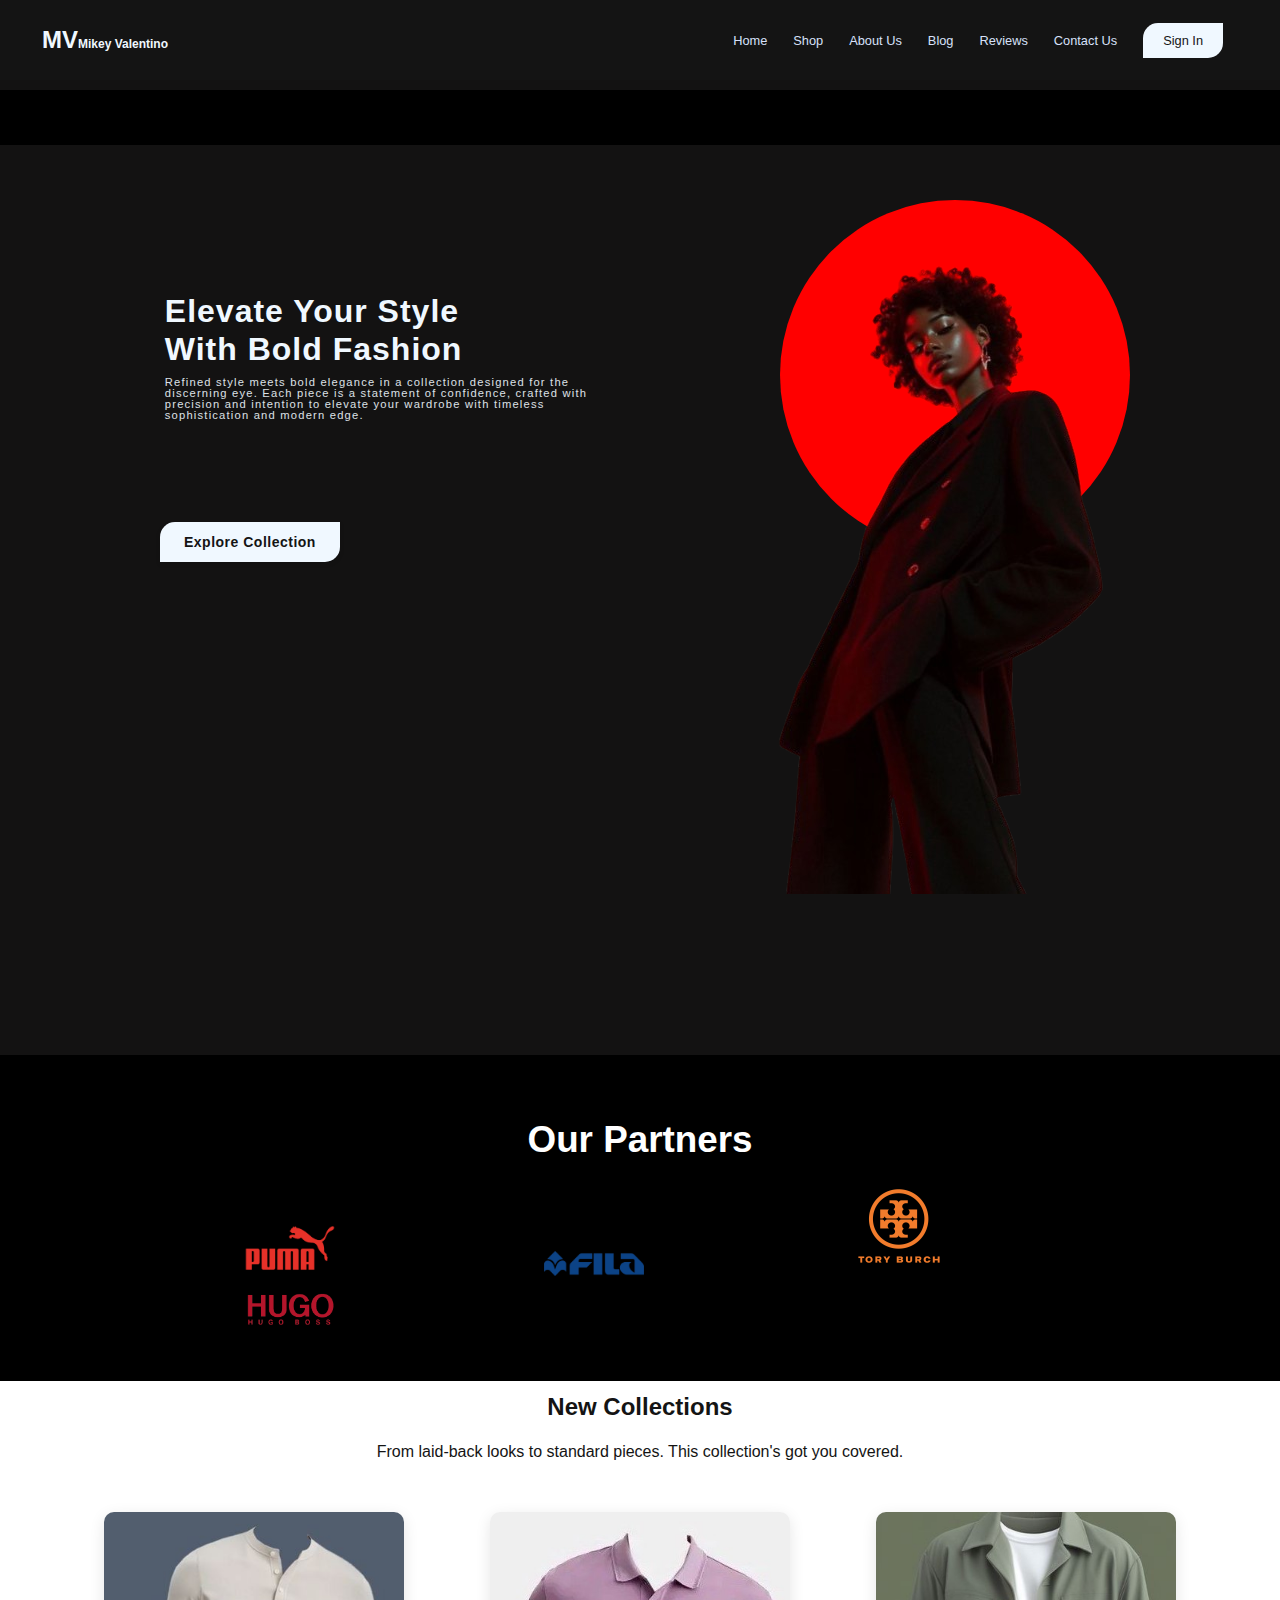
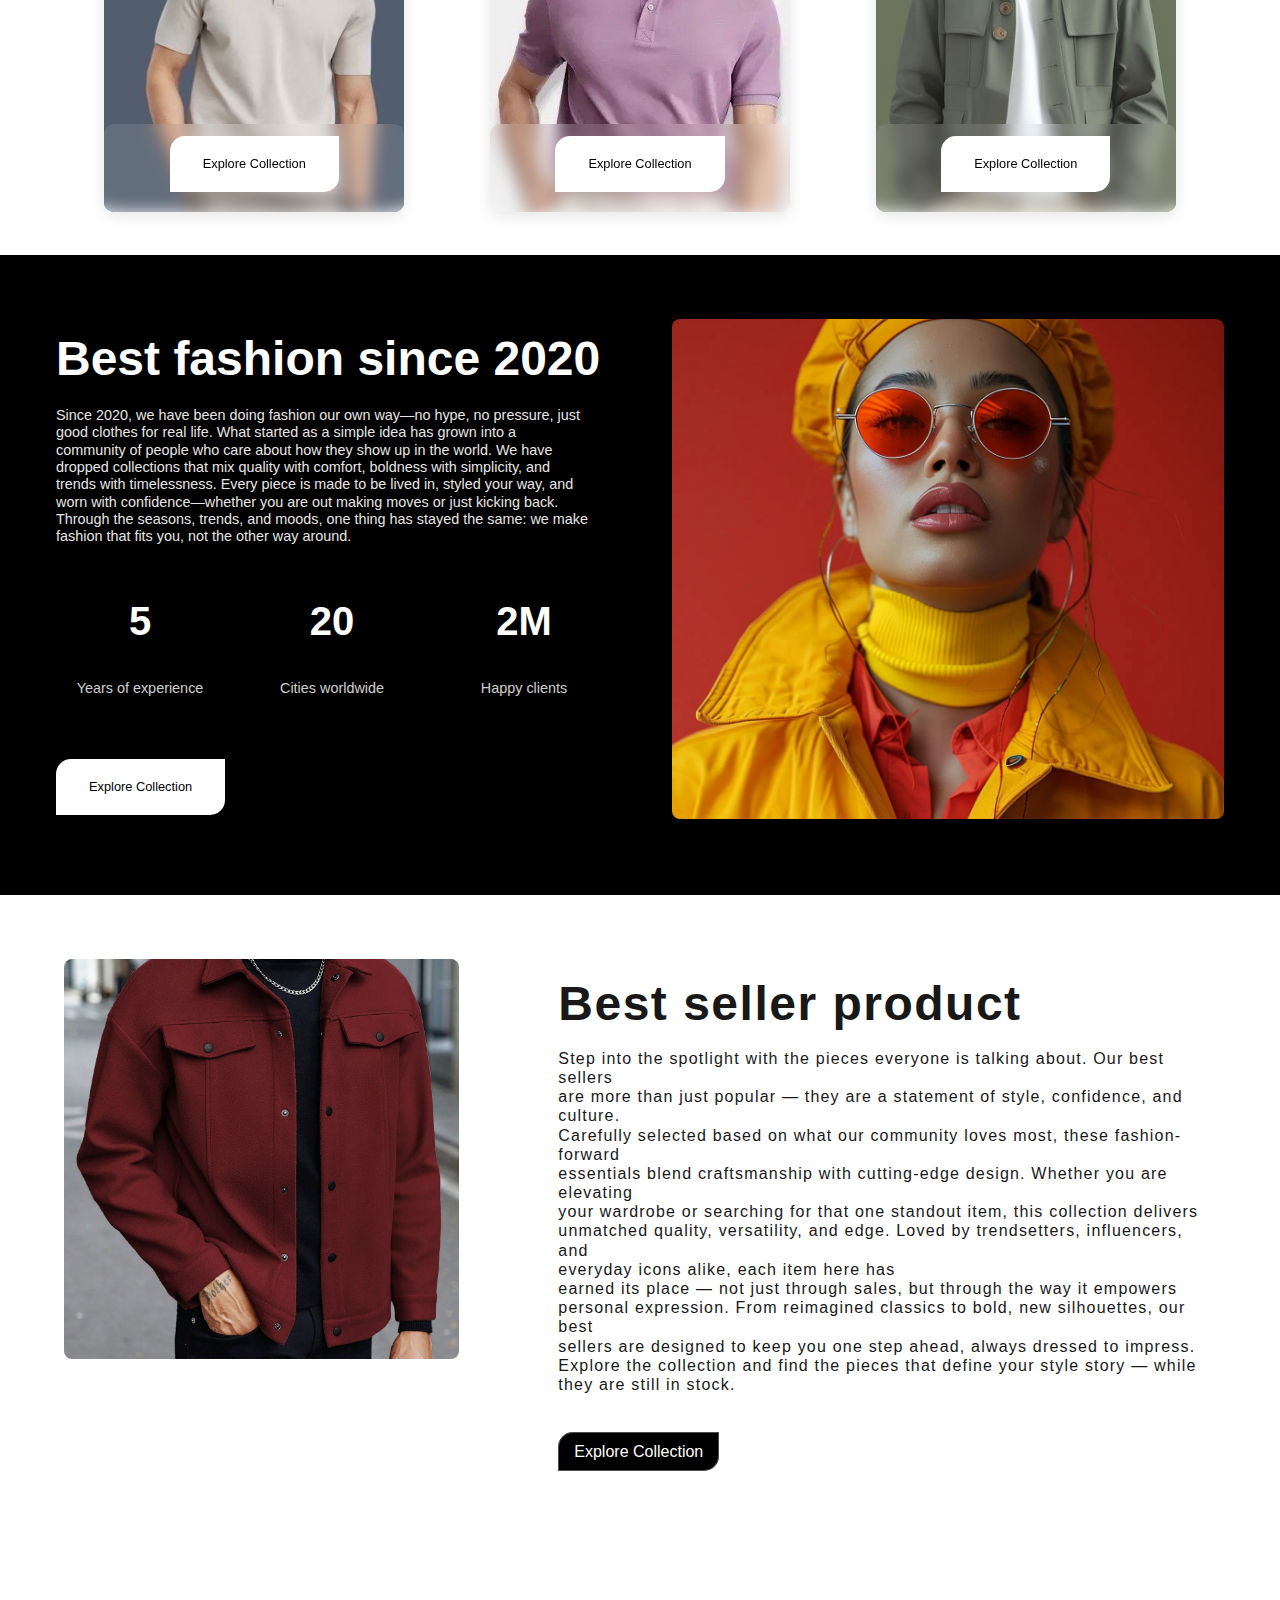
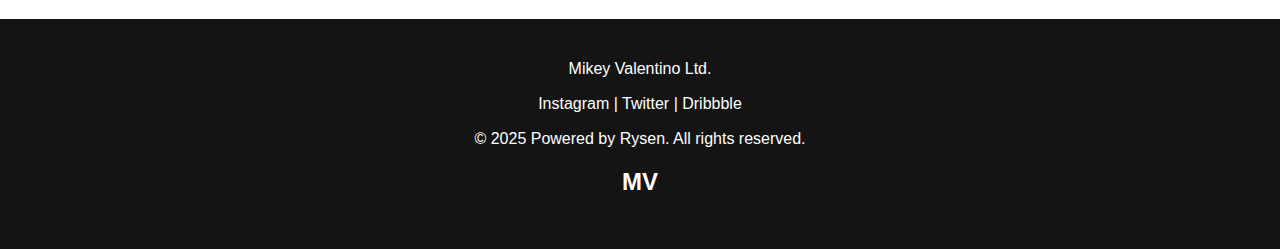
<file: HTML/index.html>
<!DOCTYPE html>
<html lang="en">
<head>
    <meta charset="UTF-8">
    <meta name="viewport" content="width=device-width, initial-scale=1.0">
    <title>Document</title>
    <link rel="stylesheet" href="style.css">
</head>
<body>
    <header>
        <!--The Header/Nav Of The Website-->
       <section id="header">
         <div>
                <h1>MV<span>Mikey Valentino</span></h1>
            </div>
        </section>
            <nav>
                <ul class="nav-links">
                    <li><a href="#homepage">Home</a></li>
                    <li><a href="shop index1.html">Shop</a></li>
                    <li><a href="about.html">About Us</a></li>
                    <li><a href="fashion blog.html">Blog</a></li>
                    <li><a href="testimonials.html">Reviews</a></li>
                    <li><a href="#" onclick="alert('Open, Pick an app?'); return false;">Contact Us</a></li>
                     <li><a href="sign-In.html" class="signin-button">Sign In</a></li>
                </ul>
            </nav>
    </header>

     <!--The Marquee Section-->
        <section>
            <a href="shop index1.html" class="marquee-container">
                <div class="marquee">
                    <div class="marquee-content">
                        📢 FLASH SALE! 70% OFF EVERYTHING – TODAY ONLY! 📢
                        📢 FLASH SALE! 70% OFF EVERYTHING – TODAY ONLY! 📢
                    </div>
                </div>
            </a>
    </section>
    <main>

        <!--The main content of the website begins here-->
         <section id="homepage" class="homepage">
            <div class="bannertext">
               <h1 class="bannertext-title">Elevate Your Style <br> With Bold Fashion</h1>
                <p class="bannertext-title-disc">Refined style meets bold elegance in a collection designed for the <br>
                discerning eye. Each piece is a statement of confidence, crafted with <br>
                precision and intention to elevate your wardrobe with timeless <br>
                sophistication and modern edge.
                </p>
                    <div class="bannerimage">
                         <div class="shape"></div>
                         <img src="images/Home.png" alt="home1">
                    </div>
            </div>
                <a href="sign-In.html" class="explore-button">Explore Collection</a>
         </section>
         <section id="our-partners">
            <div>
               <h2>Our Partners</h2>
            </div>
            <div class="Logo-container">
                <img src="images/Logo 1.png" alt="Logo1">
                <img src="images/Logo 2.png" alt="Logo2">
                <img src="images/Logo 3.png" alt="Logo3">
                <img src="images/Logo 4.png" alt="Logo4">
            </div>
         </section>

         <!--New Collection Section-->
                 <section class="new-collections">
                    <div class="section-header">
                        <h2>New Collections</h2>
                        <p>From laid-back looks to standard pieces. This collection's got you covered.</p>
                    </div>

                    <div class="collection-flex">
                        <!-- Item 1 -->
                        <div class="collection-card">
                        <img src="images/collection 1.jpg" alt="Fashion Item 1">
                        <div class="button-wrapper">
                            <div class="blur-background"></div>
                            <a href="#" class="explore-btn">Explore Collection</a>
                        </div>
                        </div>

                        <!-- Item 2 -->
                        <div class="collection-card">
                        <img src="images/collection 2.jpg" alt="Fashion Item 2">
                        <div class="button-wrapper">
                            <div class="blur-background"></div>
                            <a href="#" class="explore-btn">Explore Collection</a>
                        </div>
                        </div>

                        <!-- Item 3 -->
                        <div class="collection-card">
                        <img src="images/collection 3.jpg" alt="Fashion Item 3">
                        <div class="button-wrapper">
                            <div class="blur-background"></div>
                            <a href="#" class="explore-btn">Explore Collection</a>
                        </div>
                        </div>
                    </div>
                    </section>

                     <!--Best Fashion Section-->
                    <section class="best-fashion">
                        <div class="container">
                            <div class="content-wrapper">
                            <div class="text-content">
                                  <h2>Best fashion since 2020</h2>
                                    <p>Since 2020, we have been doing fashion our own way—no hype, no pressure, just <br>
                                        good clothes for real life. What started as a simple idea has grown into a <br>
                                        community of people who care about how they show up in the world. We have <br>
                                        dropped collections that mix quality with comfort, boldness with simplicity, and <br>
                                        trends with timelessness. Every piece is made to be lived in, styled your way, and <br>
                                        worn with confidence—whether you are out making moves or just kicking back. <br>
                                        Through the seasons, trends, and moods, one thing has stayed the same: we make <br>
                                        fashion that fits you, not the other way around.</p>
                                
                                <div class="stats-grid">
                                <div class="stat-item">
                                    <div class="stat-number">5</div>
                                    <div class="stat-label">Years of experience</div>
                                </div>
                                <div class="stat-item">
                                    <div class="stat-number">20</div>
                                    <div class="stat-label">Cities worldwide</div>
                                </div>
                                <div class="stat-item">
                                    <div class="stat-number">2M</div>
                                    <div class="stat-label">Happy clients</div>
                                </div>
                                </div>
                                
                                <a href="#" class="explore-btn">Explore Collection</a>
                            </div>
                            
                            <div class="image-content">
                                <img src="images/bestfashionimg.jpg" alt="Our fashion since 2020">
                            </div>
                            </div>
                        </div>
                    </section>
                     <!--Best Seller Section-->
                    <section class="best-seller">
                            <div class="best-seller-container"></div>
                            <div class="best-seller-image">
                                <img src="images/Bestseller.jpg" alt="Best Seller">
                            <div class="product-details">
                                <p>Wool-Blend Overshirt</p>
                                <p>$1260</p>
                                <div class="rating">★★★★☆</div>
                                <div class="blur-effect4"></div>
                             </div>
                             </div>
                             <div class="best-seller-content">
                                <h2>Best seller product</h2>
                                    <p>Step into the spotlight with the pieces everyone is talking about. Our best sellers <br>
                                    are more than just popular — they are a statement of style, confidence, and culture. <br>
                                    Carefully selected based on what our community loves most, these fashion-forward<br>
                                    essentials blend craftsmanship with cutting-edge design. Whether you are elevating <br>
                                    your wardrobe or searching for that one standout item, this collection delivers <br>
                                    unmatched quality, versatility, and edge.
                                    Loved by trendsetters, influencers, and <br> everyday icons alike, each item here has <br>
                                    earned its place — not just through sales, but through the way it empowers <br>
                                    personal expression. From reimagined classics to bold, new silhouettes, our best <br>
                                    sellers are designed to keep you one step ahead, always dressed to impress.
                                    <br>Explore the collection and find the pieces that define your style story — while <br>
                                    they are still in stock.</p>
                                    <a href="sign-In.html" class="explore-btn6">Explore Collection</a>
                                </div>
        
                         </section>
        </main>
                         <!--Footer Section-->
                        <footer>
                                <div class="footer-content">
                                    <p>Mikey Valentino Ltd.</p>
                                    <p>Instagram | Twitter | Dribbble</p>
                                    <p>© 2025 Powered by Rysen. All rights reserved.</p>
                                </div>
                                <div class="footer-logo">MV</div>
                            </footer>
                            <script src="script.js"></script>
</body>
</html>
</file>
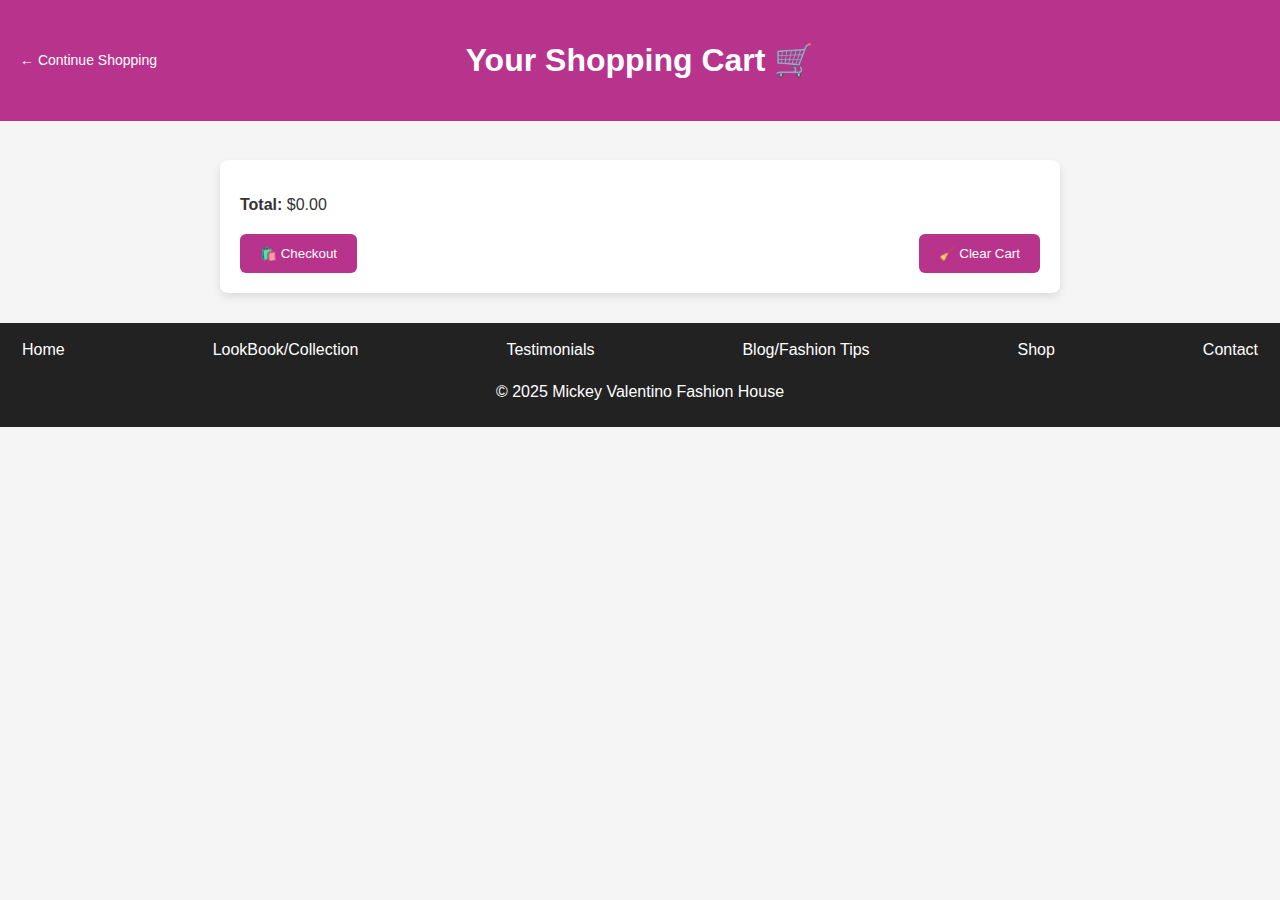
<file: HTML/cart-index.html>
<!DOCTYPE html>
<html lang="en">
<head>
  <meta charset="UTF-8" />
  <meta name="viewport" content="width=device-width, initial-scale=1.0"/>
  <title>Your Cart | Mickey Valentino</title>
  <link rel="stylesheet" href="cart-style.css" />
</head>
<body>

  <header>
    <h1>Your Shopping Cart 🛒</h1>
    <h2>                                 </h2>
    <a href="shop index1.html" class="back-link">← Continue Shopping</a>
  </header>
    <section>
            <a href="shop index1.html" class="marquee-container">
                <div class="marquee">
                    <div class="marquee-content">
                        📢 FLASH SALE! 70% OFF EVERYTHING – TODAY ONLY! 📢
                        📢 FLASH SALE! 70% OFF EVERYTHING – TODAY ONLY! 📢
                    </div>
                </div>
            </a>
    </section>
  <main class="cart-container">
    <ul id="cart-items"></ul>
    <p><strong>Total:</strong> $<span id="total">0</span></p>
    <div class="buttons">
      <button id="checkout-btn">🛍️ Checkout</button>
      <button id="reset-btn">🧹 Clear Cart</button>
    </div>
  </main>

  <footer>
     <button class="hamburger" onclick="toggleMenu()">☰</button>
    <nav class="nav-links" id="navLinks">
      <a href="index.html">Home</a>
      <a href="collection.html">LookBook/Collection</a>
      <a href="testimonials.html">Testimonials</a>
      <a href="fashion blog.html">Blog/Fashion Tips</a>
      <a href="shop index1.html">Shop</a>
      <a href="mailto:yourfashionhouse@gmail.com">Contact</a>
    </nav>
    <p>© 2025 Mickey Valentino Fashion House</p>
  </footer>

  <script src="cart-script.js"></script>
</body>
</html>
</file>
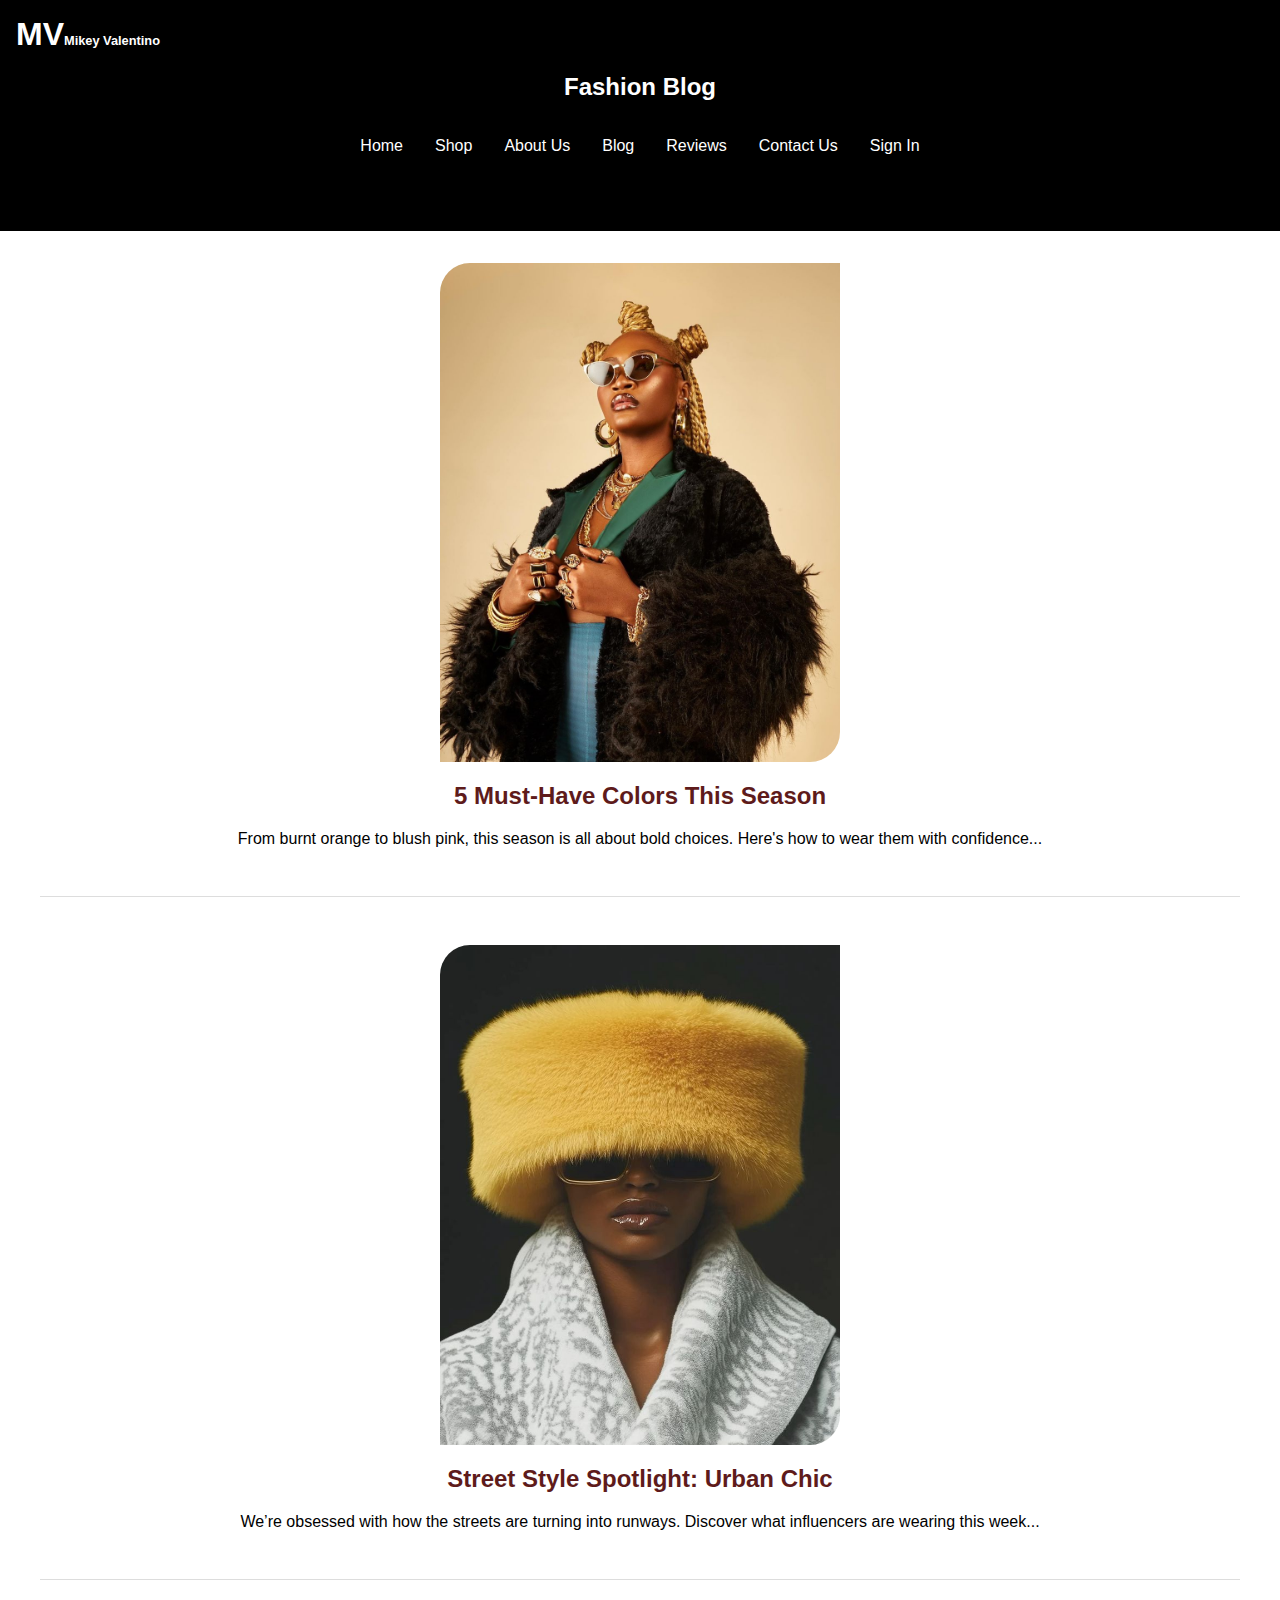
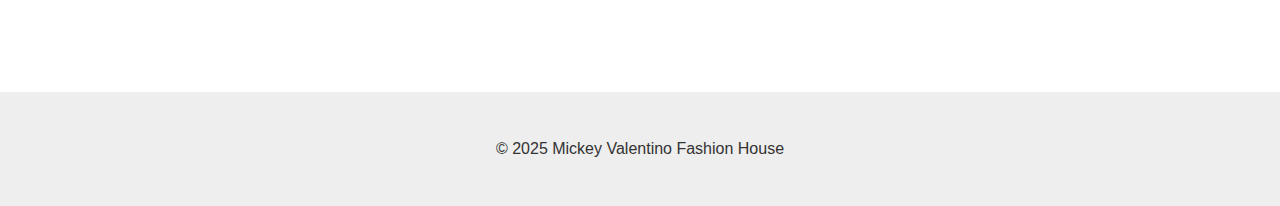
<file: HTML/fashion blog.html>
<!DOCTYPE html>

<html lang="en">
<head>
  <meta charset="UTF-8" />
  <meta name="viewport" content="width=device-width, initial-scale=1.0"/>
  <link rel="stylesheet" href="fashionblog.css">
  <title>Fashion Blog</title>
</head>

<body>
  <header>
    <!--The Header/Nav Of The Website-->
    <h1>MV<span>Mikey Valentino</span></h1>
       <section id="header">
         <div>
                <h2>Fashion Blog</h1>
            </div>
        </section>
            <nav>
                <ul class="nav-links">
                    <li><a href="index.html">Home</a></li>
                    <li><a href="shop index1.html">Shop</a></li>
                    <li><a href="about.html">About Us</a></li>
                    <li><a href="fashion blog.html">Blog</a></li>
                    <li><a href="testimonials.html">Reviews</a></li>
                    <li><a href="#contactus">Contact Us</a></li>
                     <li><a href="sign-In.html" class="signin-button">Sign In</a></li>
                </ul>
            </nav>
    </header>

     <!--The Marquee Section-->
        <section>
            <a href="shop index1.html" class="marquee-container">
                <div class="marquee">
                    <div class="marquee-content">
                        📢 FLASH SALE! 70% OFF EVERYTHING – TODAY ONLY! 📢
                        📢 FLASH SALE! 70% OFF EVERYTHING – TODAY ONLY! 📢
                    </div>
                </div>
            </a>
    </section>
  </header>

  <div class="blog-container">
    <div class="blog-post">
      <img src="images/Blog.jpg" alt="Trendy outfit">
      <h2>5 Must-Have Colors This Season</h2>
      <p>From burnt orange to blush pink, this season is all about bold choices. Here's how to wear them with confidence...</p>
    </div>

    <div class="blog-post">
      <img src="images/Blog2.jpg" alt="Street style fashion">
      <h2>Street Style Spotlight: Urban Chic</h2>
      <p>We’re obsessed with how the streets are turning into runways. Discover what influencers are wearing this week...</p>
    </div>

    <!-- Add more blog posts here -->
  </div>

  <footer>
  <p>© 2025 Mickey Valentino Fashion House</p>
  </footer>
</body>
</html>
</file>
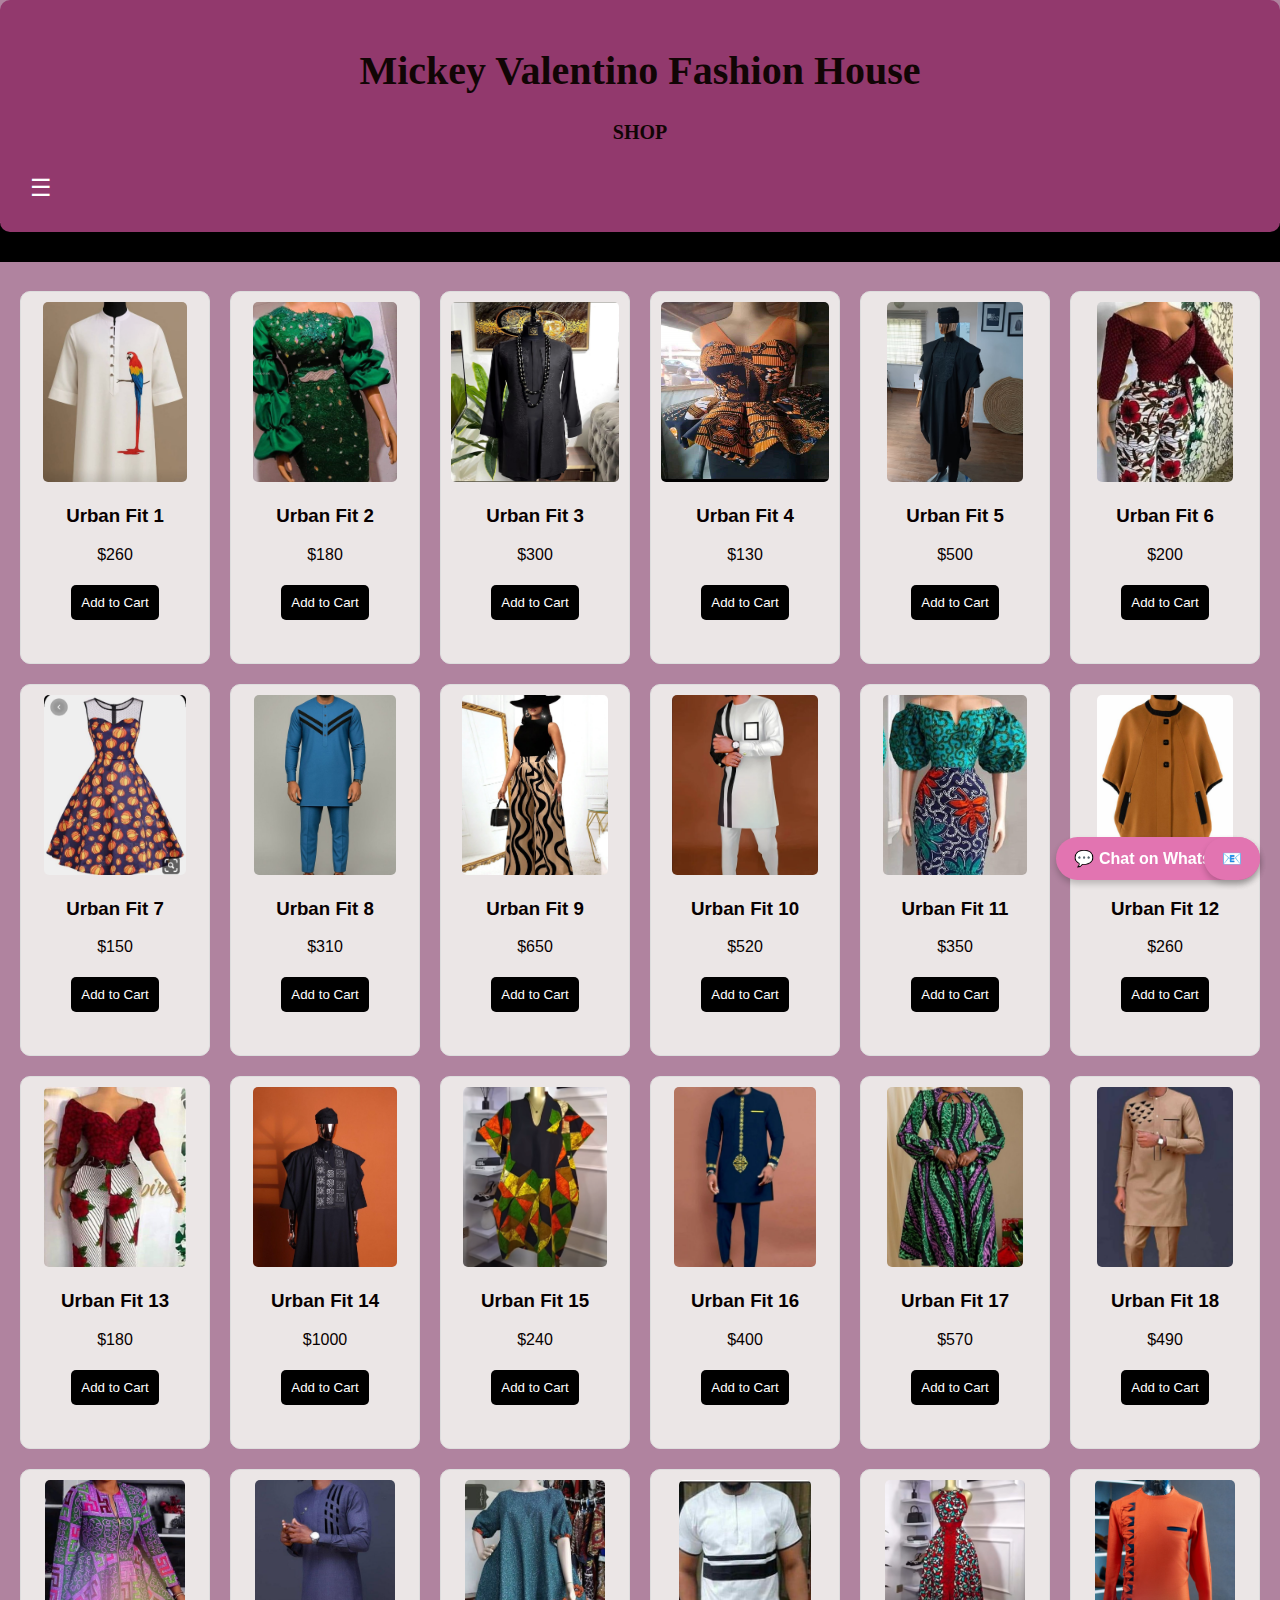
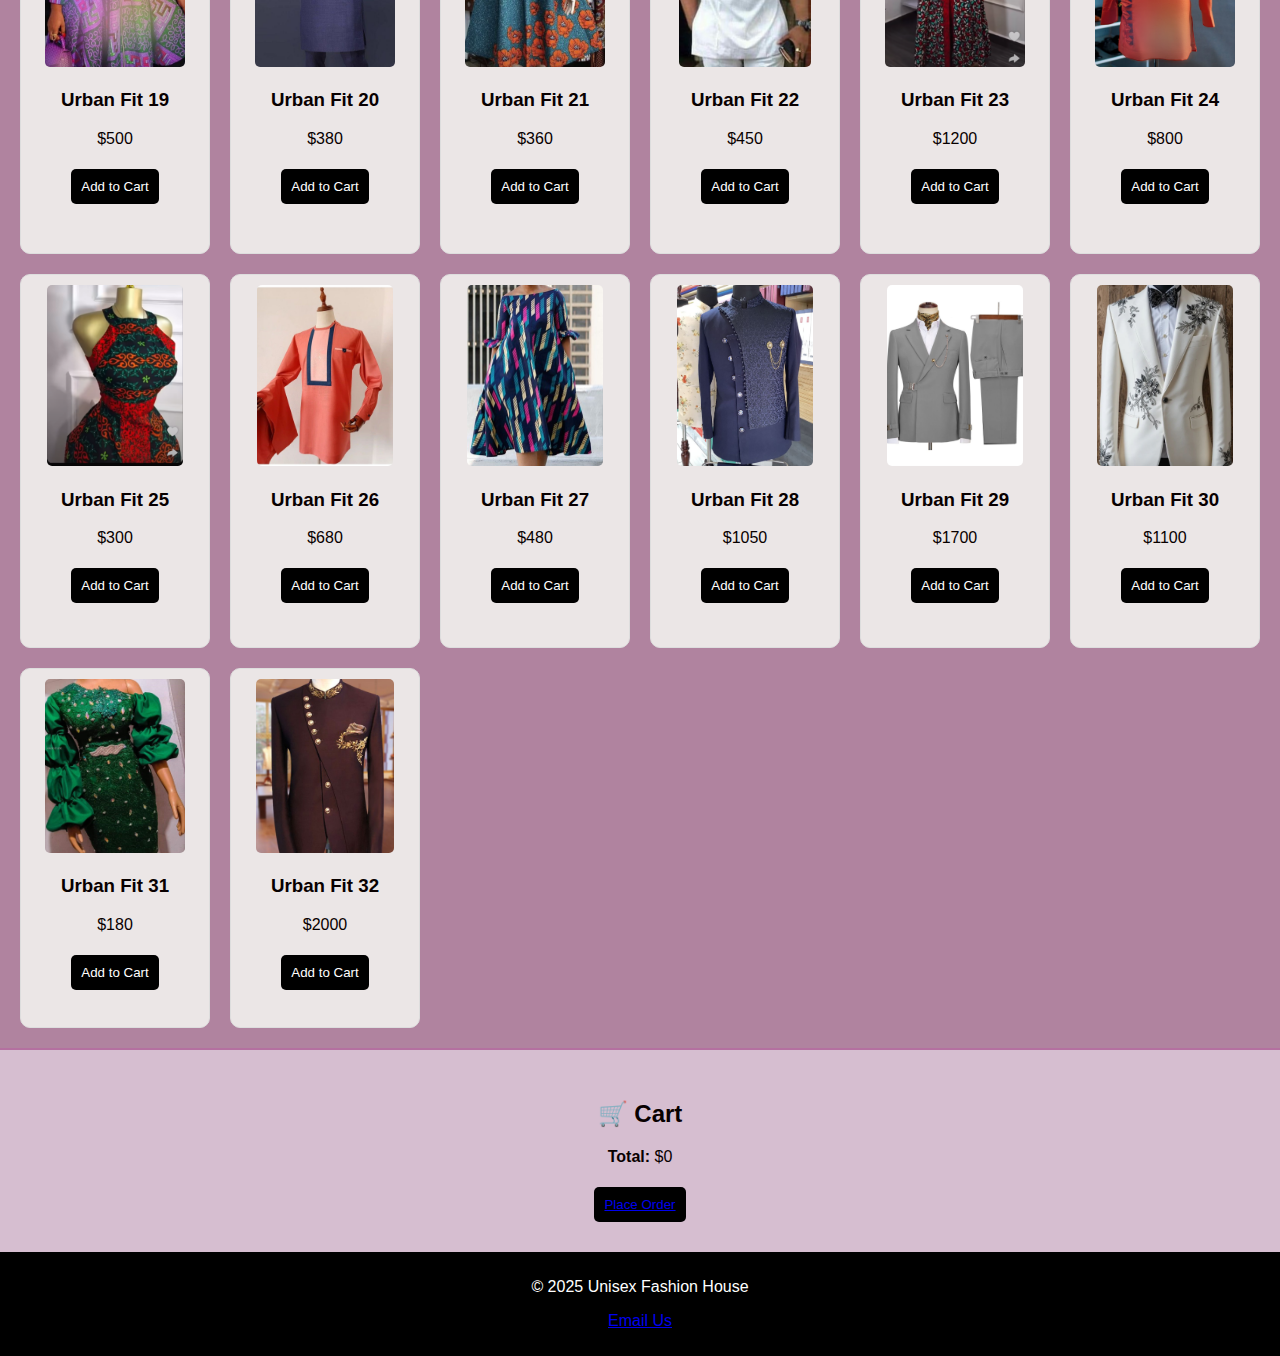
<file: HTML/shop index1.html>
<!DOCTYPE html>
<html lang="en">
<head>
  <meta charset="UTF-8">
  <meta name="viewport" content="width=device-width, initial-scale=1">
  <title>Mickey Valentino Shop </title>
  <link rel="stylesheet" href="Shop style3.css">
</head>
<body>
  <header>
    <h1>Mickey Valentino Fashion House</h1>
    <p><strong>SHOP</strong></p>
     <button class="hamburger" onclick="toggleMenu()">☰</button>
    <nav class="nav-links" id="navLinks">
      <a href="index.html">Home</a>
      <a href="testimonials.html">Testimonials</a>
      <a href="cart-index.html">Cart</a>
      <a href="collection.html">LookBook/Collection</a>
      <a href="mailto:yourfashionhouse@gmail.com">Contact</a>
    </nav>
  </header>
  <!--The Marquee Section-->
       <section>
            <a href="shop index1.html" class="marquee-container">
                <div class="marquee">
                    <div class="marquee-content">
                        📢 FLASH SALE! 70% OFF EVERYTHING – TODAY ONLY! 📢
                        📢 FLASH SALE! 70% OFF EVERYTHING – TODAY ONLY! 📢
                    </div>
                </div>
            </a>
    </section>
  <main>
    <section class="gallery">
      <!-- Repeat this block for each product -->
      <!-- Sample for 20 images -->
      <div class="item" data-name="Urban Fit 1" data-price="260">
        <img src="pictures/men 001.png" alt="Look 1">
        <h3>Urban Fit 1</h3>
        <p>$260</p>
        <button class="add-to-cart">Add to Cart</button>
      </div>
      <div class="item" data-name="Urban Fit 2" data-price="180">
        <img src="pictures/FB_IMG_1588874556642.jpg" alt="Look 1">
        <h3>Urban Fit 2</h3>
        <p>$180</p>
        <button class="add-to-cart">Add to Cart</button>
      </div>
      <div class="item" data-name="Urban Fit 3" data-price="300">
        <img src="pictures/men 002 500x300.png" width="400" height="300"  alt="Look 1">
        <h3>Urban Fit 3</h3>
        <p>$300</p>
        <button class="add-to-cart">Add to Cart</button>
      </div>
      <div class="item" data-name="Urban Fit 4" data-price="130">
        <img src="pictures/female 003.jpg"  width="200" height="50" alt="Look 1">
        <h3>Urban Fit 4</h3>
        <p>$130</p>
        <button class="add-to-cart">Add to Cart</button>
      </div>
      <div class="item" data-name="Urban Fit 5" data-price="500">
        <img src="pictures/men 004.png" alt="Look 1">
        <h3>Urban Fit 5</h3>
        <p>$500</p>
        <button class="add-to-cart">Add to Cart</button>
      </div>
      <div class="item" data-name="Urban Fit 6" data-price="200">
        <img src="pictures/female 007.jpg" alt="Look 1">
        <h3>Urban Fit 6</h3>
        <p>$200</p>
        <button class="add-to-cart">Add to Cart</button>
      </div>
      <div class="item" data-name="Urban Fit 7" data-price="150">
        <img src="pictures/FB_IMG_1593039073067.jpg" alt="Look 1">
        <h3>Urban Fit 7</h3>
        <p>$150</p>
        <button class="add-to-cart">Add to Cart</button>
      </div>
      <div class="item" data-name="Urban Fit 8" data-price="310">
        <img src="pictures/men 006.png" alt="Look 1">
        <h3>Urban Fit 8</h3>
        <p>$310</p>
        <button class="add-to-cart">Add to Cart</button>
      </div>
      <div class="item" data-name="Urban Fit 9" data-price="650">
        <img src="pictures/femal 002.png" alt="Look 1">
        <h3>Urban Fit 9</h3>
        <p>$650</p>
        <button class="add-to-cart">Add to Cart</button>
      </div>
      <div class="item" data-name="Urban Fit 10" data-price="520">
        <img src="pictures/men 200.png" alt="Look 1">
        <h3>Urban Fit 10</h3>
        <p>$520</p>
        <button class="add-to-cart">Add to Cart</button>
      </div>
      <div class="item" data-name="Urban Fit 11" data-price="350">
        <img src="pictures/female 1200.jpg" alt="Look 1">
        <h3>Urban Fit 11</h3>
        <p>$350</p>
        <button class="add-to-cart">Add to Cart</button>
      </div>
      <div class="item" data-name="Urban Fit 12" data-price="260">
        <img src="pictures/men 005.png" alt="Look 1">
        <h3>Urban Fit 12</h3>
        <p>$260</p>
        <button class="add-to-cart">Add to Cart</button>
      </div>
      <div class="item" data-name="Urban Fit 13" data-price="180">
        <img src="pictures/female 035.jpg" alt="Look 1">
        <h3>Urban Fit 13</h3>
        <p>$180</p>
        <button class="add-to-cart">Add to Cart</button>
      </div>
      <div class="item" data-name="Urban Fit 14" data-price="1000">
        <img src="pictures/men 003.png" alt="Look 1">
        <h3>Urban Fit 14</h3>
        <p>$1000</p>
        <button class="add-to-cart">Add to Cart</button>
      </div>
    
      <div class="item" data-name="Urban Fit 15" data-price="240">
        <img src="pictures/female 170.png" alt="Look 1">
        <h3>Urban Fit 15</h3>
        <p>$240</p>
        <button class="add-to-cart">Add to Cart</button>
      </div>
      </div>
      <div class="item" data-name="Urban Fit 16" data-price="400">
        <img src="pictures/male 222.png" alt="Look 1">
        <h3>Urban Fit 16</h3>
        <p>$400</p>
        <button class="add-to-cart">Add to Cart</button>
      </div>
     
      <div class="item" data-name="Urban Fit 17" data-price="570">
        <img src="pictures/female 456.png" alt="Look 1">
        <h3>Urban Fit 17</h3>
        <p>$570</p>
        <button class="add-to-cart">Add to Cart</button>
      </div>
      
      <div class="item" data-name="Urban Fit 18" data-price="490">
        <img src="pictures/male 463.png" alt="Look 1">
        <h3>Urban Fit 18</h3>
        <p>$490</p>
        <button class="add-to-cart">Add to Cart</button>
      </div>
      </div>
      <div class="item" data-name="Urban Fit 19" data-price="500">
        <img src="pictures/female 332.png" alt="Look 1">
        <h3>Urban Fit 19</h3>
        <p>$500</p>
        <button class="add-to-cart">Add to Cart</button>
      </div>
     
      <div class="item" data-name="Urban Fit 20" data-price="380">
        <img src="pictures/male 657.png" alt="Look 1">
        <h3>Urban Fit 20</h3>
        <p>$380</p>
        <button class="add-to-cart">Add to Cart</button>
      </div>
      
      <div class="item" data-name="Urban Fit 21" data-price="360">
        <img src="pictures/female 484.png" alt="Look 1">
        <h3>Urban Fit 21</h3>
        <p>$360</p>
        <button class="add-to-cart">Add to Cart</button>
      </div>
      
      <div class="item" data-name="Urban Fit 22" data-price="450">
        <img src="pictures/men 007.jpg" alt="Look 1">
        <h3>Urban Fit 22</h3>
        <p>$450</p>
        <button class="add-to-cart">Add to Cart</button>
      </div>
      
      <div class="item" data-name="Urban Fit 23" data-price="1200">
        <img src="pictures/female 030.png" alt="Look 1">
        <h3>Urban Fit 23</h3>
        <p>$1200</p>
        <button class="add-to-cart">Add to Cart</button>
      </div>
     
      <div class="item" data-name="Urban Fit 24" data-price="800">
        <img src="pictures/male 2020.png" alt="Look 1">
        <h3>Urban Fit 24</h3>
        <p>$800</p>
        <button class="add-to-cart">Add to Cart</button>
      </div>
      
      <div class="item" data-name="Urban Fit 25" data-price="300">
        <img src="pictures/female 410.png" alt="Look 1">
        <h3>Urban Fit 25</h3>
        <p>$300</p>
        <button class="add-to-cart">Add to Cart</button>
      </div>
      <div class="item" data-name="Urban Fit 26" data-price="680">
        <img src="pictures/male 2021.png" alt="Look 1">
        <h3>Urban Fit 26</h3>
        <p>$680</p>
        <button class="add-to-cart">Add to Cart</button>
      </div>
      <div class="item" data-name="Urban Fit 27" data-price="480">
        <img src="pictures/female 419.png" alt="Look 1">
        <h3>Urban Fit 27</h3>
        <p>$480</p>
        <button class="add-to-cart">Add to Cart</button>
      </div>
      <div class="item" data-name="Urban Fit 28" data-price="1050">
        <img src="pictures/suit 006.png" alt="Look 1">
        <h3>Urban Fit 28</h3>
        <p>$1050</p>
        <button class="add-to-cart">Add to Cart</button>
      </div>
      <div class="item" data-name="Urban Fit 29" data-price="1700">
        <img src="pictures/suit 009.png" alt="Look 1">
        <h3>Urban Fit 29</h3>
        <p>$1700</p>
        <button class="add-to-cart">Add to Cart</button>
      </div>
      <div class="item" data-name="Urban Fit 30" data-price="1100">
        <img src="pictures/suit 003.png" alt="Look 1">
        <h3>Urban Fit 30</h3>
        <p>$1100</p>
        <button class="add-to-cart">Add to Cart</button>
      </div>
      <div class="item" data-name="Urban Fit 31" data-price="180">
        <img src="pictures/female 300.jpg" alt="Look 1">
        <h3>Urban Fit 31</h3>
        <p>$180</p>
        <button class="add-to-cart">Add to Cart</button>
      </div>
      <div class="item" data-name="Urban Fit 32" data-price="2000">
        <img src="pictures/suit 007.png" alt="Look 1">
        <h3>Urban Fit 32</h3>
        <p>$2000</p>
        <button class="add-to-cart">Add to Cart</button>
      </div>
     
    </section>

    <section class="cart-section">
      <h2>🛒 Cart</h2>
      <ul id="cart-items"></ul>
      <p><strong>Total:</strong> $<span id="total">0</span></p>
     <button><a href="cart-index.html" id="order-btn">Place Order</a></button>

    </section>
  </main>

  <footer>
    <p>© 2025 Unisex Fashion House</p>
    <a
  href="https://wa.me/2348012345678?text=Hi%20Unisex%20Fashion%20House%2C%20I'm%20interested%20in%20placing%20an%20order!"
  class="whatsapp-float"
  target="_blank"
  title="Chat with us on WhatsApp">
  💬 Chat on WhatsApp
  <p>
  📧 <a href="mailto:yourfashionhouse@gmail.com?subject=Order%20Inquiry&body=Hello%2C%20I%20would%20like%20to%20order%20..." target="_blank">Email Us</a>
</p>

  </footer>

 
  
</a>
 <script src="Shop script.js"></script>
</body>
</html>
</file>
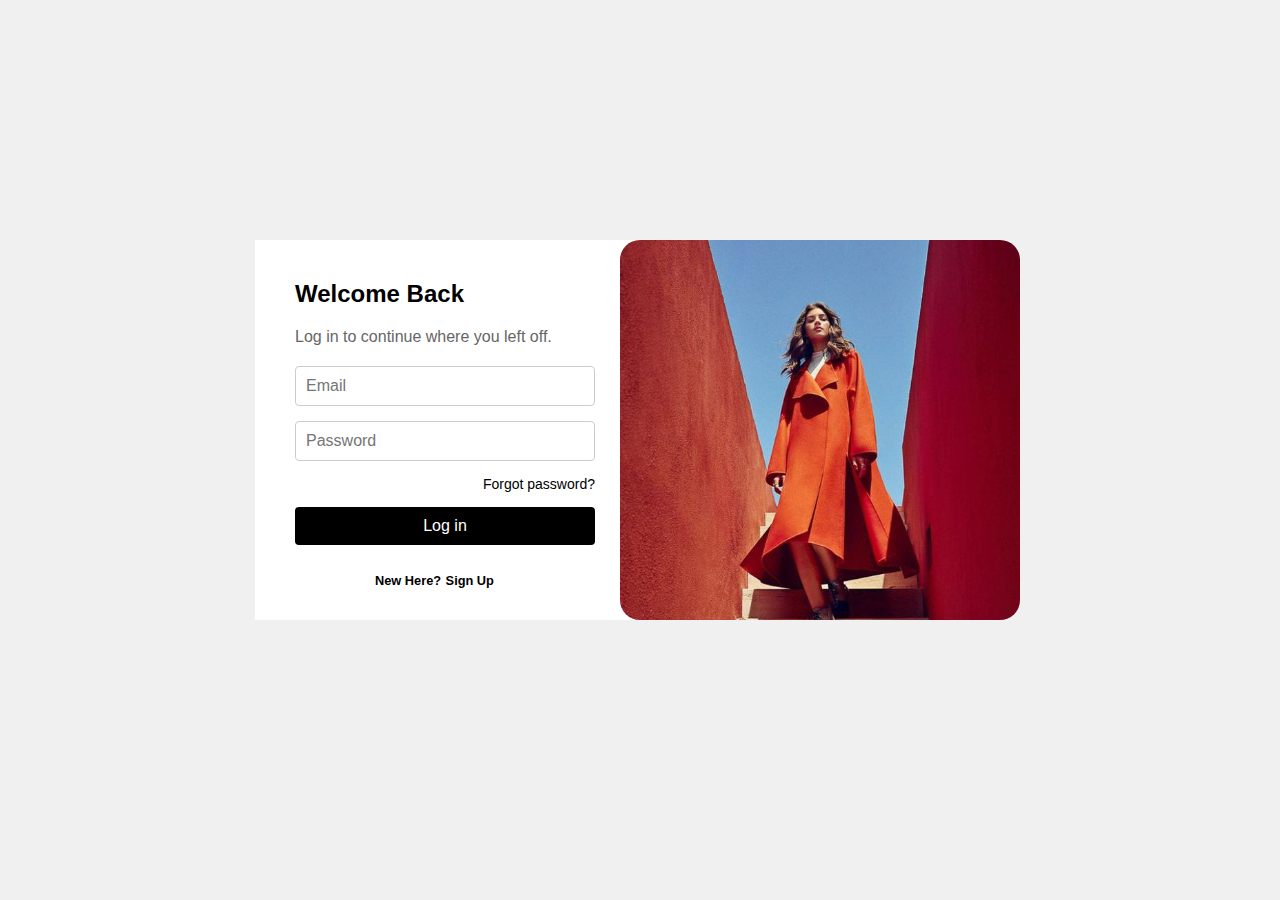
<file: HTML/sign-In.html>
<!DOCTYPE html>
<html lang="en">
<head>
    <meta charset="UTF-8">
    <meta name="viewport" content="width=device-width, initial-scale=1.0">
    <title>Account Forms</title>
    <link rel="stylesheet" href="sign-in.css">
</head>
<body>
    <section>
  <div class="form-section">
            <h2>Welcome Back</h2>
            <p>Log in to continue where you left off.</p>
            <form>
                <input type="email" placeholder="Email" required>
                <input type="password" placeholder="Password" required>
                <a href="#" class="forgot-password">Forgot password?</a>
                <button type="submit">Log in</button>
            </form>
        </div>
        <div class="sign-up">
            <p>New Here?</p>
            <a href="sign-up.html">Sign Up</a>
        </div>
        <!-- Background Image -->
        <div class="image-section">
            <img src="images/Signup-login.jpg" alt="Background Image">
        </div>
    </div>  
        </div>
        </section>
</body>
</html>
</file>
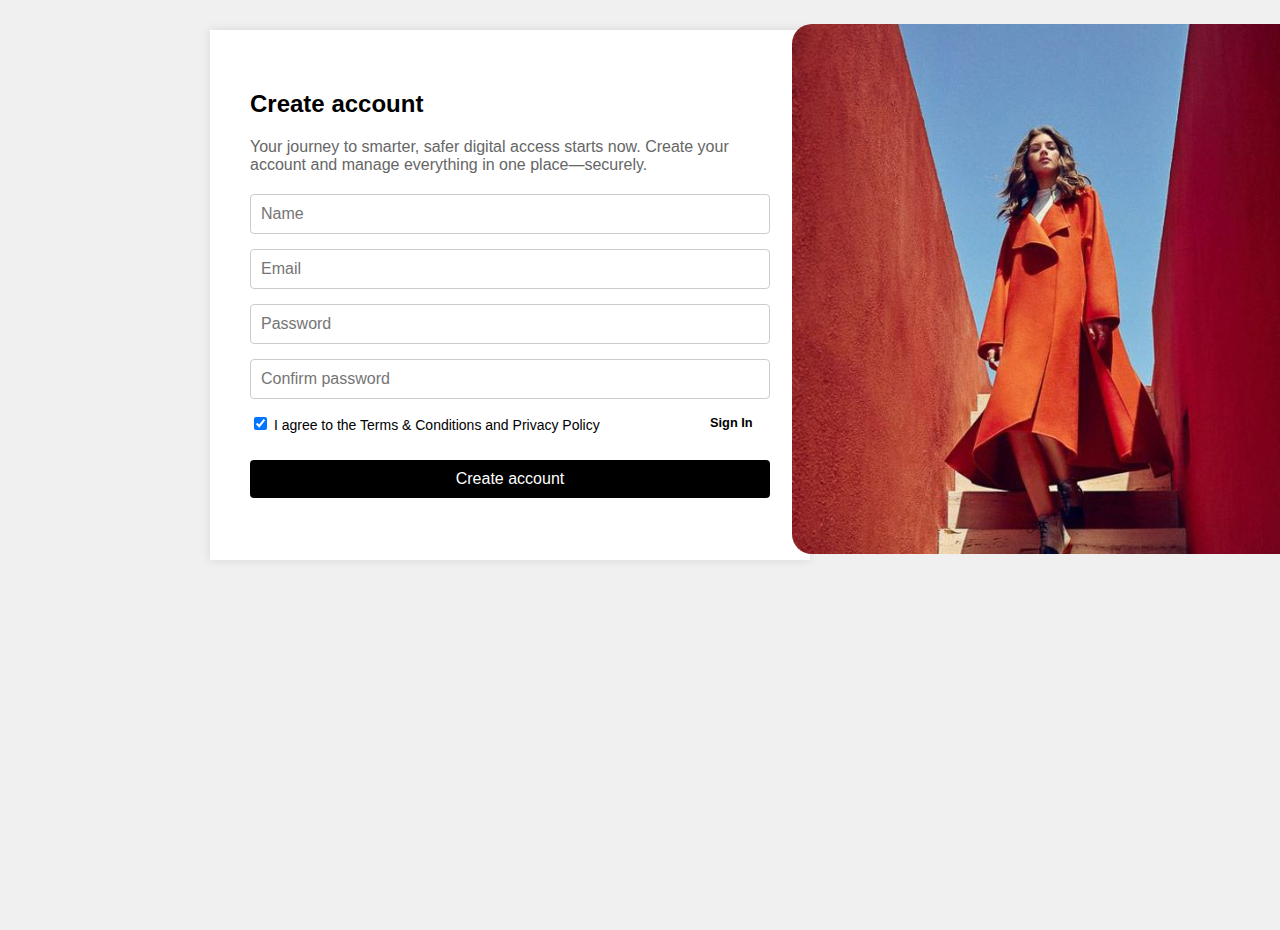
<file: HTML/sign-up.html>
<!DOCTYPE html>
<html lang="en">
<head>
    <meta charset="UTF-8">
    <meta name="viewport" content="width=device-width, initial-scale=1.0">
    <title>Account Forms</title>
    <link rel="stylesheet" href="sign-up.css">
</head>
<body>
    <div class="container">
        <!-- Create Account Form -->
        <div class="form-section">
            <h2>Create account</h2>
            <p>Your journey to smarter, safer digital access starts now. Create your account and manage everything in one place—securely.</p>
            <form>
                <input type="text" placeholder="Name" required>
                <input type="email" placeholder="Email" required>
                <input type="password" placeholder="Password" required>
                <input type="password" placeholder="Confirm password" required>
                <label>
                    <input type="checkbox" checked> I agree to the Terms & Conditions and Privacy Policy
                </label>
                <button type="submit">Create account</button>
                    <div>
                         <a href="sign-In.html" class="sign-in">Sign In</a>
                     </div>
            </form>
              <!-- Background Image -->
        <div class="image-section">
            <img src="images/Signup-login.jpg" alt="Background Image">
        </div>
     </div>
</body>        
</html>
</file>
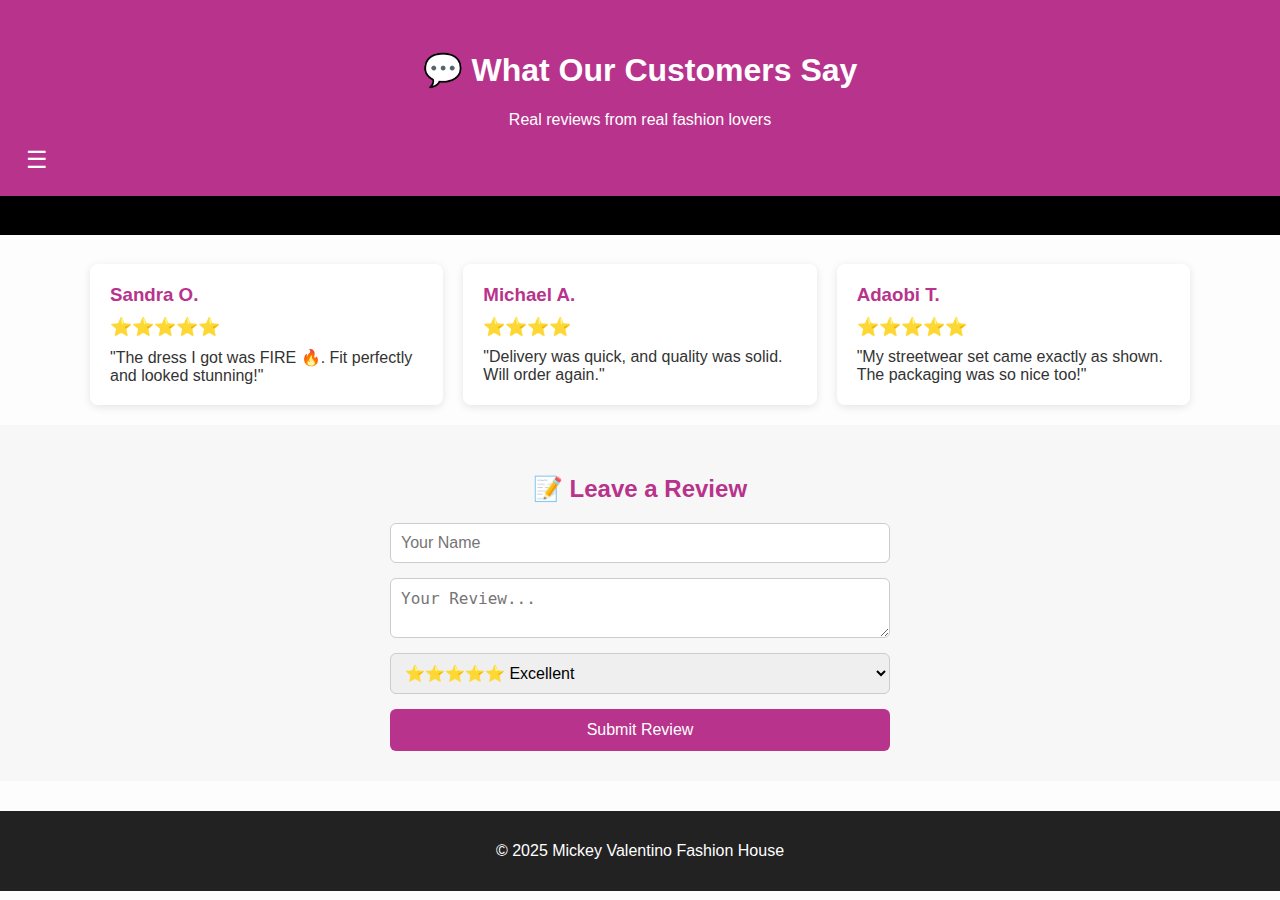
<file: HTML/testimonials.html>
<!DOCTYPE html>
<html lang="en">
<head>
  <meta charset="UTF-8" />
  <meta name="viewport" content="width=device-width, initial-scale=1.0"/>
  <title>Mickey Valentino Customers Reviews</title>
  <link rel="stylesheet" href="testimonialstyle.css" />
</head>
<body>
  <header class="testimonial-header">
    <h1>💬 What Our Customers Say</h1>
    <p>Real reviews from real fashion lovers</p>
    <button class="hamburger" onclick="toggleMenu()">☰</button>
    <nav class="nav-links" id="navLinks">
      <a href="index.html">Home</a>
      <a href="collection.html">LookBook/Collection</a>
      <a href="cart-index.html">Cart</a>
      <a href="shop index1.html">shop</a>
      <a href="mailto:yourfashionhouse@gmail.com">Contact</a>
    </nav>
  </header>
      <section>
            <a href="shop index1.html" class="marquee-container">
                <div class="marquee">
                    <div class="marquee-content">
                        📢 FLASH SALE! 70% OFF EVERYTHING – TODAY ONLY! 📢
                        📢 FLASH SALE! 70% OFF EVERYTHING – TODAY ONLY! 📢
                    </div>
                </div>
            </a>
    </section>
  <main class="testimonial-container" id="testimonialContainer">
    <!-- Reviews will load here from JS -->
  </main>

  <section class="testimonial-form">
    <h2>📝 Leave a Review</h2>
    <form id="reviewForm">
      <input type="text" id="name" placeholder="Your Name" required />
      <textarea id="message" placeholder="Your Review..." required></textarea>
      <select id="rating">
        <option value="5">⭐⭐⭐⭐⭐ Excellent</option>
        <option value="4">⭐⭐⭐⭐ Great</option>
        <option value="3">⭐⭐⭐ Good</option>
        <option value="2">⭐⭐ Fair</option>
        <option value="1">⭐ Poor</option>
      </select>
      <button type="submit">Submit Review</button>
    </form>
  </section>

  <footer>
    <p>© 2025 Mickey Valentino Fashion House</p>
  </footer>

  <script src="testimonialscript.js"></script>
</body>
</html>
</file>
<file: HTML/style.css>
:root {
  --primary-bg: rgb(19, 18, 18);
  --header-bg: #141414;
  --text-light: aliceblue;
  --accent-color: rgb(215, 32, 32);
  --transition-speed: 0.3s;
}
*{
     box-sizing: border-box;
    margin: 0;
    padding: 0;
}
body{
    font-family:  'Gill Sans', 'Gill Sans MT', Calibri, 'Trebuchet MS', sans-serif;
    background-color: var(--primary-bg);
    color: var(--text-light);
    line-height: 2.2;

}

.marquee-container {
  display: block;
  text-decoration: none;
  color: inherit;
  position: relative; 
  z-index: 100;
  top: 10vh;
}

.marquee {
  width: 100%;
  background-color: black;
  color: white;
  padding: 10px 0;
  overflow: hidden;
  position: relative;
}

.marquee-content {
  display: inline-block;
  padding-left: 100%;
  white-space: nowrap;
  animation: marquee 15s linear infinite;
  pointer-events: none; 

}

@keyframes marquee {
  0% { transform: translateX(0); }
  100% { transform: translateX(-100%); }
}

.marquee-container:hover .marquee {
  background-color: #360805;
}

.marquee-container:hover .marquee-content {
  animation-play-state: paused;
}

header{
 background-color: var(--header-bg);
  padding: 1rem 2rem;
  position: fixed;
  width: 100%;
  margin-top: 0;
  z-index: 1000;
  display: flex;
  justify-content: space-between;
  align-items: center;
  height: 80px;
  margin-top: 0vh;
}

#header h1{
    color: var(--text-light);
    font-size: 1.5rem;
    margin: 0;color: var(--text-light);
    font-size: 1.5rem;
    margin-left: 10px;
}

.menu-toggle {
  display: none;
  font-size: 24px;
  background: none;
  border: none;
  cursor: pointer;
}

span{
    font-size: 0.5em;
    color: aliceblue;
}
.bannerimage {
    position: absolute;
    right: 25%;
    top: 20%;
    width: 200px;
    height: 500px;
    animation: float 2.5s ease-in-out infinite;

}

@keyframes float {
  0%   { transform: translateY(0); }
  50%  { transform: translateY(-20px); }
  100% { transform: translateY(0); }
}


.shape {
    position: absolute;
    min-width: 350px;
    height: 350px;
    background: red;
    border-radius: 50%;
    right: -85%;
    top: -7%;
    z-index: -1;

}

nav ul{
    display: flex;
    gap: 1rem;
    margin-right: 20px;
}

nav ul li{
    list-style: none;
}

nav ul li a{
    color: rgb(215, 225, 250);
    text-decoration: none;
    transition: color var(--transition-speed);
    font-size: 0.8rem;
    margin: 5px;
}

nav ul li a:hover{
    color: var(--accent-color);

}

.signin-button {
    border-radius: 15px 0px ;
    cursor: pointer;
    color: #141414;
    border-spacing:  100%;
    padding: 10px 20px;
    font-weight: 20;
    font-size: 0.8em;
    background-color: aliceblue;
}

.signin-button:hover{
    color: red;
}
.homepage{
    padding-top: 200px;
    position: relative;
    min-height: 100vh;
    line-height: normal;
}

.bannertext{
    max-width: 800px;
    padding: 2.3rem;
    margin-left: 10%;
}
.bannertext-title{
  font-size: clamp(2rem, 2vw, 3.5rem); 
  line-height: 1.2;
  margin-bottom: 1.5rem;
  letter-spacing: 1px;
}

.homepage h1{
    color: aliceblue;
    font-size: 2rem;
    font-weight: 700;
    letter-spacing: 1px;
    margin-bottom: 0.5rem;
}

.homepage p{
    letter-spacing: 1.2px;
    margin-bottom: 3rem;
    font-size: clamp(0.7rem, 0.6vw, 1.2rem);
    line-height: 1;
    margin-bottom: 2rem;
    max-width: 800px;
    margin-left: auto;
    margin-right: auto;
    opacity: 0.9;
}

.explore-button {
  display: inline-block;
  position: relative;
  margin: 2rem 0 0 12.5%; 
  padding: 0.75rem 1.5rem; 
  border-radius: 15px 0px ;
  background-color: aliceblue;
  color: #141414;
  border: none;
  font-size: 0.875rem; 
  font-weight: 600; 
  text-decoration: none;
  letter-spacing: 0.5px; 
  cursor: pointer;
  transition: all 0.3s ease;
  box-shadow: 0 2px 5px rgba(0, 0, 0, 0.1);
}

.explore-button:hover,
.explore-button:focus {
  color: #ff0000;
  background-color: #e6f0ff; 
  transform: translateY(-2px);
  box-shadow: 0 4px 8px rgba(0, 0, 0, 0.15);
}

.explore-button:active {
  transform: translateY(0);
  box-shadow: 0 1px 3px rgba(0, 0, 0, 0.1);
}

#our-partners{
    background-color: black;
    margin-top: 100px;

}

#our-partners h2{
    position: relative;
    text-align: center;
    color: white;
    top: 45px;
    font-size: 2.3em;
}

.Logo-container {
  padding: 40px;
  display: inline-block;
}

.Logo-container img {
  width: 100px;
  height: 2%; 
  margin-left: 200px;
}

.new-collections{
    background-color: white;
}

.section-header h2{
    color: #141414;
    text-align: center;
}

.section-header p{
    color: #141414;
    text-align: center;
}


/* Flexbox Container */
.collection-flex {
  display: flex;
  flex-wrap: wrap;
  justify-content: center;
  gap: 2rem;
  max-width: 1200px;
  margin: 0 auto;
  padding: 1rem;
}

/* Card Styling */
.collection-card {
  flex: 1 1 300px;
  max-width: 300px;
  position: relative;
  border-radius: 10px;
  overflow: hidden;
  box-shadow: 0 4px 15px rgba(0,0,0,0.1);
  margin: 2.3%;
}

.collection-card img {
  width: 100%;
  height: 300px;
  object-fit: cover;
  display: block;
}

/* Button & Blur Container */
.button-wrapper {
  position: absolute;
  bottom: 20px;
  left: 0;
  right: 0;
  display: flex;
  justify-content: center;
}

/* Blur Background */
.blur-background {
  position: absolute;
  width: 100%;
  height: 140%;
  background: rgba(255, 255, 255, 0.1);
  backdrop-filter: blur(8px);
  -webkit-backdrop-filter: blur(8px);
  border-radius: 10px;
  z-index: 1;
}

/* Button Styling */
.explore-btn {
  position: relative;
  z-index: 2;
  padding: 6px 10px;
  background: white;
  color: black;
  border: 1px solid rgba(255,255,255,0.3);
  border-radius: 15px 0px ;
  font-weight: 500;
  text-decoration: none;
  transition: all 0.3s ease;
  margin-top: 4%;

}

.explore-btn:hover {
  border-color: rgb(194, 33, 33);
  color: rgb(194, 33, 33);;
}

/* Responsive Adjustments */
@media (max-width: 768px) {
  .collection-card {
    flex-basis: 100%;
  }
  
  .button-wrapper {
    bottom: 15px;
  }
  
  .blur-background {
    backdrop-filter: blur(5px);
  }
}

/* Base Styles */
.best-fashion {
  background-color: #000; /* Black background */
  color: #fff;
  padding: 4rem 0;
}

.container {
  max-width: 1200px;
  margin: 0 auto;
  padding: 0 1rem;
}

.content-wrapper {
  display: flex;
  flex-direction: column;
  gap: 2rem;
}

/* Text Content */
.text-content {
  flex: 1;
}

.text-content h2 {
  font-size: clamp(1.2rem, 4vw, 3rem);
  margin-bottom: 1.5rem;
  line-height: 1;
}

.text-content p {
    font-size: clamp(0.7rem, 1.5vw, 1.2rem);
    font-size: 0.9rem;
    line-height: 1.2;
    margin-bottom: 2rem;
    max-width: 600px;
    opacity: 0.9;
}

/* Stats Grid */
.stats-grid {
  display: grid;
  grid-template-columns: repeat(3, 1fr);
  gap: 1.5rem;
  margin: 2rem 0;
}

.stat-item {
  text-align: center;
}

.stat-number {
  font-size: 2.5rem;
  font-weight: 700;
  margin-bottom: 0.5rem;
  color: #fff;
}

.stat-label {
  font-size: 0.9rem;
  opacity: 0.8;
}

/* Button */
.explore-btn {
  display: inline-block;
  padding: 0.8rem 2rem;
  background-color: #fff;
  color: #000;
  text-decoration: none;
  font-weight: 500;
  border-radius: 4px;
  transition: all 0.3s ease;
  border-radius: 15px 0px ;
  font-size: 0.8rem;
}

.explore-btn:hover {
  background-color: #ddd;
}

/* Image Content */
.image-content {
  flex: 1;
}

.image-content img {
  width: 100%;
  height: auto;
  border-radius: 8px;
  object-fit: cover;
}

/* Responsive Layout */
@media (min-width: 768px) {
  .content-wrapper {
    flex-direction: row;
    align-items: center;
    gap: 4rem;
  }
  
  .image-content img {
    max-height: 500px;
    object-position: center;
  }
}

@media (max-width: 767px) {
  .stats-grid {
    grid-template-columns: 1fr;
  }
  
  .text-content h2 {
    font-size: 2rem;
  }
}


.best-seller {
    display: flex;
    padding: 5%;
    background-color: white;
    min-height: 300px;
}

.best-seller-image img {
  width: 80%;
  height: 400px;
  border-radius: 8px;
  object-fit: cover;
}

.product-details {
}

.best-seller-content h2 {
    letter-spacing: 1.5px;
    margin-bottom: 1rem;
    font-weight: 700;
    line-height: 1.2; 
    max-width: 800px;
    opacity: 0.9;
    color: #000;
    font-size: clamp(2rem, 5vw, 3rem);
    position: relative;
    display: block; 
    padding-top: 1rem; 
}

.best-seller-content p {
    letter-spacing: 1.2px;
    margin-bottom: 1.5rem; 
    font-size: clamp(1rem, 1vw, 1.2rem); 
    line-height: 1.2;
    max-width: 900px;
    margin-right: 0%;
    opacity: 0.9;
    color: #000;
    padding-bottom: 1rem; 
}

.explore-btn6{
  position: relative;
  z-index: 2;
  padding: 10px 15px;
  background: black;
  color: white;
  border: 1px solid rgba(255,255,255,0.3);
  border-radius: 15px 0px ;
  font-weight: 500;
  text-decoration: none;
  transition: all 0.3s ease;
  margin-top: 5%;
}


.explore-btn6:hover{
  border-color: rgb(194, 33, 33);
  color: rgb(194, 33, 33);;
}

.blur-effect4{
 position: relative;
  width: 20px;
  padding: 16px;
  background: rgba(255, 255, 255, 0.1);
  backdrop-filter: blur(5px);     
  -webkit-backdrop-filter: blur(5px); 
  display: flex;
  justify-content: center;
  align-items: center;
 margin-top: -35px;
 top: -75px;
 width: 368px;
 height: 75px;
 border-radius: 10px;
}

.product-details p{
    display: inline-block;
    position: relative;
    top: 20px;
    color:white;
    z-index: 1;
    margin-right: 140px;
    padding-right: 10px;
    font-size: 1.1em;
    font-weight: 400;
    right: 20px;

}

.rating{
    position: relative;
    color: #141414;
    font-size: 30px;
    top: -65px;
    z-index: 10;
    left: -220px;
}

footer {
  background-color: #141414; 
  color: white;
  padding: 2rem 1rem;
  text-align: center;
  position: relative; 
  width: 100%;
  box-sizing: border-box; 
}

.footer-content p{
   max-width: 1200px;
  margin: 0 auto; 
  display: flex;
  flex-direction: column;
  gap: 1rem;
}

.footer-logo{
   font-size: 1.5rem;
  font-weight: 600;
  margin-bottom: 0.5rem;
}

@media (max-width: 1024px) {
  /* Tablet/Laptop tweaks */
  .bannerimage {
    right: 15%;
    width: 180px;
  }
  
  .shape {
    right: -50%;
  }
  
  .Logo-container img {
    margin-left: 100px;
  }
}

@media (max-width: 768px) {
  /* Mobile landscape/tablet */
  header {
    flex-direction: column;
    height: auto;
    padding: 1rem;
  }
  
  .bannerimage, 
  .shape {
    position: static;
    margin: 2rem auto;
    width: 80%;
    height: auto;
    animation: none;
  }
  
  .homepage {
    padding-top: 120px;
    text-align: center;
  }
  
  .bannertext {
    margin: 0 auto;
    padding: 1rem;
  }
  
  .explore-button {
    margin: 1rem auto;
    left: 0;
  }
  
  /* Collections grid */
  .collection-flex {
    gap: 1rem;
  }
  
  .collection-card {
    flex: 1 1 100%;
  }
  
  /* Stats layout */
  .stats-grid {
    grid-template-columns: 1fr;
  }
 .image-content{
display: none;
}
.text-content{
  text-align: center;
}
.text-content p{
  margin-left: 50px;
}
}

@media (max-width: 480px) {
  /* Mobile portrait */
  #header h1 {
    font-size: 1.3rem;
  }
  
  nav ul {
    flex-direction: column;
    gap: 0.5rem;
  }
  
  .homepage h1 {
    font-size: 1.8rem;
  }
  
  .best-seller,
  .best-fashion {
    flex-direction: column;
  }
  
  .best-seller-image img,
  .best-fashion-image img {
    width: 100%;
    margin: 1rem 0;
  }
  .best-seller-content h2 {
      margin-bottom: 0.5rem;
      padding-top: 0.5rem;
      font-size: 1.3rem;
    }
    
    .best-seller-content p {
      margin-bottom: 1rem;
      font-size: 0.7rem;
    }
  
  /* Footer adjustments */
  .footer-content {
    flex-direction: column;
    gap: 1rem;
  }
  
  .footer-logo {
    margin: 1rem auto;
    position: static;
  }
}

/* Special cases for very small screens */
@media (max-width: 360px) {
  .explore-btn,
  .explore-button {
    padding: 0.6rem 1rem;
    font-size: 0.7rem;
  }
  
  .collection-card {
    margin: 1%;
  }
}

@media (max-width: 768px) {
  .marquee {
    padding: 8px 0;
    font-size: 14px; 
    top: 40px;
  }
  
  .marquee-content {
    animation-duration: 15s; 
    padding-left: 120%; 
  }

  @media (hover: none) {
    .marquee-container:hover .marquee {
      background-color: #ff4136; 
    }
  }
}
</file>
<file: HTML/cart-style.css>
body {
  font-family: Arial, sans-serif;
  margin: 0;
  background-color: #f5f5f5;
  color: #333;
}


.marquee-container {
  display: block;
  text-decoration: none;
  color: inherit;
  position: relative; 
  z-index: 100;
  top: -18vh;
}

.marquee {
  width: 100%;
  background-color: black;
  color: white;
  padding: 10px 0;
  overflow: hidden;
  position: relative;
}

.marquee-content {
  display: inline-block;
  padding-left: 100%;
  white-space: nowrap;
  animation: marquee 15s linear infinite;
  pointer-events: none; 

}

@keyframes marquee {
  0% { transform: translateX(0); }
  100% { transform: translateX(-100%); }
}

.marquee-container:hover .marquee {
  background-color: #360805;
}

.marquee-container:hover .marquee-content {
  animation-play-state: paused;
}

header {
  background-color: #b8338b;
  color: white;
  padding: 20px;
  text-align: center;
  position: relative;
}

.back-link {
  position: absolute;
  left: 20px;
  top: 50%;
  transform: translateY(-50%);
  color: white;
  text-decoration: none;
  font-size: 14px;
}

.cart-container {
  padding: 20px;
  max-width: 800px;
  margin: auto;
  background: white;
  border-radius: 8px;
  box-shadow: 0 4px 10px rgba(0,0,0,0.1);
}

#cart-items {
  list-style: none;
  padding: 0;
}

#cart-items li {
  display: flex;
  align-items: center;
  justify-content: space-between;
  border-bottom: 1px solid #ccc;
  padding: 15px 0;
  gap: 15px;
  flex-wrap: wrap;
}

.cart-img {
  width: 70px;
  height: auto;
  border-radius: 8px;
  object-fit: cover;
}

.cart-details {
  flex: 1;
}

.cart-name {
  font-weight: bold;
}

.cart-price {
  color: #b8338b;
}

.qty-control {
  display: flex;
  align-items: center;
  gap: 5px;
}

.qty-control button {
  padding: 5px 10px;
  background-color: #b8338b;
  color: white;
  border: none;
  border-radius: 4px;
  font-weight: bold;
}

.remove-btn {
  background-color: crimson;
  color: white;
  padding: 6px 10px;
  border: none;
  border-radius: 4px;
  cursor: pointer;
}

.remove-btn:hover {
  background-color: darkred;
}

.buttons {
  display: flex;
  justify-content: space-between;
  margin-top: 20px;
}

#checkout-btn, #reset-btn {
  background-color: #b8338b;
  color: white;
  padding: 12px 20px;
  border: none;
  cursor: pointer;
  border-radius: 6px;
}

#checkout-btn:hover, #reset-btn:hover {
  background-color: #8e266d;
}

footer {
  background: #222;
  color: white;
  text-align: center;
  padding: 10px;
  margin-top: 30px;
}
.navbar {
  background-color: #b8338b;
  color: white;
  padding: 20px 30px;
  position: sticky;
  top: 0;

  z-index: 1000;

}
.nav-links {
  display: flex;
  justify-content: space-between;
  align-items: center;
  gap: 10px;
}

.nav-links a {
  color: white;
  text-decoration: none;
  font-weight: 500;
  padding: 8px 12px;
  transition: background-color 0.3s ease;
}

.nav-links a:hover {
  background-color: white;
  color: #b8338b;
  border-radius: 6px;
}

.hamburger {
  display: none;
  font-size: 24px;
  background: none;
  border: none;
  color: white;
  cursor: pointer;
}

/* Responsive Styles */
@media (max-width: 768px) {
  .hamburger {
    display: block;
  }
.nav-links {
    display: none;
    flex-direction: column;
    position: absolute;
    top: 30px;
    left: 30%;
    width: 50%;
    background-color: #b8338b;
    padding: 20px;
  }
    .nav-links.show {
        display: flex;
   }

    .nav-links a {
        padding: 10px;
        text-align: center;}
    header {
        display: block;
        position: relative;
        padding: 20px 30px;
        font-size: smaller;
        justify-content: space-evenly;
    
    }}

@media (max-width: 768px) {
  .marquee {
    padding: 8px 0;
    font-size: 14px; 
    top: 10px;
  }
  
  .marquee-content {
    animation-duration: 15s; 
    padding-left: 120%; 
  }

  @media (hover: none) {
    .marquee-container:hover .marquee {
      background-color: #ff4136; 
    }
  }
}
</file>
<file: HTML/fashionblog.css>
body {
  font-family: 'Segoe UI', sans-serif;
  margin: 0;
  padding: 0;
  background-color: #fff;
  color: #333;
}


header {
  background-color: #000;
  color: #fff;
  padding: 1rem;
  position: relative;
}

header h1 {
  font-size: clamp(1rem, 4vw, 1.5rem); 
  margin: 0 auto;
  width: 100%;
  font-size: 2rem;
}

span{
      font-size: 0.8rem;
}

header h2{
    text-align: center;
} 


.marquee-container {
  display: block;
  text-decoration: none;
  color: inherit;
  width: 100%;
}

.marquee {
  width: 100%;
  background-color: black;
  color: white;
  padding: 0.8rem 0;
  overflow: hidden;
}

.marquee-content {
  display: inline-block;
  padding-left: 100%;
  white-space: nowrap;
  animation: marquee 20s linear infinite;
  pointer-events: none;
  font-size: clamp(0.8rem, 2vw, 1rem);
}

@keyframes marquee {
  0% { transform: translateX(0); }
  100% { transform: translateX(-100%); }
}


.nav-links {
  display: flex;
  flex-wrap: wrap;
  justify-content: center;
  gap: 1rem;
  list-style: none;
  padding: 1rem;
  margin: 0;
}

.nav-links a {
  text-decoration: none;
  color: white;
  font-size: clamp(0.8rem, 2vw, 1rem);
  padding: 0.5rem;
}


.blog-container {
  padding: 2rem;
  max-width: 1200px;
  margin: 0 auto;
}

.blog-post {
  margin-bottom: 3rem;
  border-bottom: 1px solid #ddd;
  padding-bottom: 2rem;
  text-align: center;
  color: rgb(94, 27, 27);
}

.blog-post p{
    color: black;
}

.blog-post img {
  width: 100%;
  max-width: 400px;
  height: auto;
  border-radius: 30px 0;
  margin: 0 auto;
  display: block;
}

footer {
  background-color: #eee;
  text-align: center;
  padding: 2rem;
  margin-top: 2rem;
}

@media (max-width: 768px) {
  .nav-links {
    gap: 0.5rem;
  }
  
  .blog-post img {
    border-radius: 20px 0;
  }
span{
    display: none;
}
  .marquee-content {
    animation-duration: 15s;
    padding-left: 150%;
  }
}

@media (max-width: 480px) {
  header {
    padding: 0.5rem;
  }

span{
    display: none;
}

  .nav-links {
    flex-direction: column;
    align-items: center;
  }
  
  .blog-container {
    padding: 1rem;
  }
  
  .marquee-content {
    animation-duration: 12s;
  }
}
</file>
<file: HTML/Shop style3.css>
body {
 
  font-family: 'Segoe UI', sans-serif;
  margin: 0;
  padding: 0;
  background: #965a7fc0;
  color: #080000;
}


.marquee-container {
  display: block;
  text-decoration: none;
  color: inherit;
  position: relative; 
  z-index: 100;
  top: -1vh;
}

.marquee {
  width: 100%;
  background-color: black;
  color: white;
  padding: 10px 0;
  overflow: hidden;
  position: relative;
}

.marquee-content {
  display: inline-block;
  padding-left: 100%;
  white-space: nowrap;
  animation: marquee 15s linear infinite;
  pointer-events: none; 

}

@keyframes marquee {
  0% { transform: translateX(0); }
  100% { transform: translateX(-100%); }
}

.marquee-container:hover .marquee {
  background-color: #360805;
}

.marquee-container:hover .marquee-content {
  animation-play-state: paused;
}



header {
  position: sticky;
  top: 0;
  background: #92396d;
  color: rgb(17, 5, 5);
  font-size: 20px;
  font-family: Georgia, 'Times New Roman', Times, serif;
  padding: 20px;
  text-align: center;
  border-radius: 10px;
  z-index: 1000;
}
.nav-links {
  display: flex;
  gap: 20px;
}

.nav-links a {
  color: white;
  text-decoration: none;
  font-weight: 500;
  padding: 8px 12px;
  transition: background-color 0.3s ease;
}

.nav-links a:hover {
  background-color: white;
  color: #b8338b;
  border-radius: 6px;
}

.hamburger {
  display: block;
  font-size: 24px;
  background: none;
  border: none;
  color: white;
  cursor: pointer;
}

/* Responsive Styles */
@media (max-width: 768px) {
  .hamburger {
    display: block;
  }
  .item img{
    width: 60%;
    height: 60%;
  }
}
@media(max-width:480px) {
  .item img{
    width: 30%;
    height: 30%;
  }
  header {
    font-size: 18px;
    padding: 15px;
  } }

  .nav-links {
    display: none;
    flex-direction: column;
    width: 100%;
    background-color: #b8338b;
    margin-top: 10px;
  }

  .nav-links.show {
    display: flex;
  }

  .nav-links a {
    padding: 12px;
    border-top: 1px solid rgba(255, 255, 255, 0.2);
  }

.gallery {
  display: grid;
  grid-template-columns: repeat(auto-fit, minmax(180px, 1fr));
  gap: 20px;
  padding: 20px;
}

.item {
  background: rgb(235, 230, 230);
  border: 1px solid #ddd;
  padding: 10px;
  padding-bottom: 0;
   margin-bottom: 0;
  text-align: center;
  border-radius: 10px;
  } 


.item img {
  max-width: 100%;
  height: 50%;
  border-radius: 5px;
 
}

button {
  background-color: #000;
  color: white;
  border: none;
  padding: 10px;
  margin-top: 5px;
  cursor: pointer;
  border-radius: 5px;
}

button:hover {
  background-color: #444;
}

.cart-section {
  padding: 30px;
  background: #d6bed0;
  border-top: 2px solid #b470a0;
  text-align: center;
}

#cart-items {
  list-style: none;
  padding: 0;
}

footer {
  text-align: center;
  padding: 10px;
  background: #000;
  color: white;
}
.whatsapp-float {
  position: fixed;
  bottom: 20px;
  right: 20px;
  background-color: #e274b1;
  color: white;
  padding: 12px 18px;
  font-weight: bold;
  border-radius: 30px;
  text-decoration: none;
  box-shadow: 0 4px 6px rgba(0,0,0,0.2);
  z-index: 1000;
}

.whatsapp-float:hover {
  background-color: #531d3f;
}
</file>
<file: HTML/sign-in.css>
body {
    font-family:  'Gill Sans', 'Gill Sans MT', Calibri, 'Trebuchet MS', sans-serif;
    margin: 0;
    padding: 0;
    display: flex;
    justify-content: center;
    align-items: center;
    min-height: 100vh;
    background-color: #f0f0f0;
}

.form-section {
    padding: 40px;
    background-color: #fff;
    width: 300px;
    height: 300px;
}

.form-section h2 {
    margin-top: 0;
}

.form-section p {
    color: #666;
    margin-bottom: 20px;
}

form {
    display: flex;
    flex-direction: column;
}

input {
    margin-bottom: 15px;
    padding: 10px;
    border: 1px solid #ccc;
    border-radius: 4px;
    font-size: 16px;
}

label {
    font-size: 14px;
    margin-bottom: 15px;
}

button {
    padding: 10px;
    background-color: #000;
    color: #fff;
    border: none;
    border-radius: 4px;
    cursor: pointer;
    font-size: 16px;
}

button:hover {
    background-color: #333;
}

.sign-up{

}

.sign-up p{
    position: relative;
    top: -60px;
    padding-left: 120px;
    font-size: 0.8em;
    text-decoration: none;
    color: #000;
    font-weight: 700;
    display: inline-block;
    margin-right: 10px;
}

.sign-up a{
    position: relative;
    top: -60px;
    padding-right: 150px;
    font-size: 0.8em;
    text-decoration: none;
    color: #000;
    font-weight: 700;
    left: -10px;
}

.sign-up a:hover{
    color: red;
}

.forgot-password {
    text-align: right;
    color: #000;
    text-decoration: none;
    font-size: 14px;
    margin-bottom: 15px;
    display: block;
}

.image-section {
    flex: 1;
    min-width: 300px;
    display: flex;
    justify-content: center;
    align-items: center;
}

.image-section img {
    width: 400px;
    height: 380px;
    object-fit: cover;
    margin-left: 370px;
    margin-top: -380px;
    border-radius: 20px ;
    position: relative;
    top: -40px;
    left: -5px;
}

@media (max-width: 768px) {
    .container {
        flex-direction: column;
    }
    .image-section {
        display: none;
    }
}
</file>
<file: HTML/sign-up.css>
body {
   font-family:  'Gill Sans', 'Gill Sans MT', Calibri, 'Trebuchet MS', sans-serif;
    margin: 0;
    padding: 0;
    align-items: center;
    min-height: 100vh;
    background-color: #f0f0f0;
}

.container {
    max-width: 600px;
    box-shadow: 0 0 10px rgba(0, 0, 0, 0.1);
    margin-left: 210px;
    margin-top: 30px;
   
}

.form-section {
    padding: 40px;
    background-color: #fff;
    min-width: 300px;
     height: 450px;
}

.form-section p {
    color: #666;
    margin-bottom: 20px;
}

form {
    display: flex;
    flex-direction: column;
}

input {
    margin-bottom: 15px;
    padding: 10px;
    border: 1px solid #ccc;
    border-radius: 4px;
    font-size: 16px;
}

label {
    font-size: 14px;
    margin-bottom: 15px;
}

button {
    padding: 10px;
    background-color: #000;
    color: #fff;
    border: none;
    border-radius: 4px;
    cursor: pointer;
    font-size: 16px;
}

button:hover {
    background-color: #333;
}

.forgot-password {
    text-align: right;
    color: #000;
    text-decoration: none;
    font-size: 14px;
    margin-bottom: 15px;
    display: block;
}

.sign-in{
    top: -85px;
    padding-left: 460px;
    position: relative;
    font-size: 0.8em;
    text-decoration: none;
    color: #000;
    font-weight: 700;
}

.sign-in:hover{
    color: red;
}
.image-section {

    margin-left: 550px;
    margin-top: -470px;
}

.image-section img {
    height: 530px;
    width: 510px;
    object-fit: cover;
    border-radius: 20px ;
    position: relative;
    top: -21.5px;
    right: 8px;
}

@media (max-width: 768px) {
    .container {
        flex-direction: column;
        margin-left: -0px;
    }
    .image-section {
        display: none;
    }
    .sign-in{
        display: inline-block;
        margin-left: -450px;
        margin-top: 15px;
    }
    
    button{
        margin-top: 20px;
    }

}
</file>
<file: HTML/testimonialstyle.css>
body {
  font-family: 'Arial', sans-serif;
  margin: 0;
  background-color: #fdfdfd;
  color: #333;
}

.marquee-container {
  display: block;
  text-decoration: none;
  color: inherit;
  position: relative; 
  z-index: 100;
  top: -1vh;
}

.marquee {
  width: 100%;
  background-color: black;
  color: white;
  padding: 10px 0;
  overflow: hidden;
  position: relative;
}

.marquee-content {
  display: inline-block;
  padding-left: 100%;
  white-space: nowrap;
  animation: marquee 15s linear infinite;
  pointer-events: none; 

}

@keyframes marquee {
  0% { transform: translateX(0); }
  100% { transform: translateX(-100%); }
}

.marquee-container:hover .marquee {
  background-color: #360805;
}

.marquee-container:hover .marquee-content {
  animation-play-state: paused;
}



header.testimonial-header {
  background-color: #b8338b;
  color: white;
  text-align: center;
  padding: 30px 20px;
}

/* NAVBAR */
.navbar {
  background-color: #b8338b;
  color: white;
  padding: 20px 30px;
 /* position: sticky;
  top: 0;
  z-index: 1000;*/
}

.nav-container {
  display: flex;
  justify-content: space-between;
  align-items: center;
  flex-wrap: wrap;
}

.logo {
  font-size: 25px;
  font-weight: bold;
  font-family: 'Georgia', serif;
  color: black;
}

.nav-links {
  display: flex;
  gap: 20px;
}

.nav-links a {
  color: white;
  text-decoration: none;
  font-weight: 500;
  padding: 8px 12px;
  transition: background-color 0.3s ease;
}

.nav-links a:hover {
  background-color: white;
  color: #b8338b;
  border-radius: 6px;
}

.hamburger {
  display: block;
  font-size: 24px;
  background: none;
  border: none;
  color: white;
  cursor: pointer;
}

/* Responsive Styles */
@media (max-width: 768px) {
  .hamburger {
    display: block;
  }}

  .nav-links {
    display: none;
    flex-direction: column;
    width: 100%;
    background-color: #b8338b;
    margin-top: 10px;
  }

  .nav-links.show {
    display: flex;
  }

  .nav-links a {
    padding: 12px;
    border-top: 1px solid rgba(255, 255, 255, 0.2);
  }
.testimonial-container {
  display: grid;
  grid-template-columns: repeat(auto-fit, minmax(280px, 1fr));
  gap: 20px;
  padding: 20px;
  max-width: 1100px;
  margin: auto;
}

.testimonial-card {
  background-color: white;
  border-radius: 8px;
  box-shadow: 0 2px 8px rgba(0,0,0,0.1);
  padding: 20px;
  position: relative;
}

.testimonial-card h3 {
  margin: 0 0 10px;
  color: #b8338b;
}

.testimonial-card p {
  margin: 0;
}

.testimonial-card .stars {
  margin: 10px 0;
  color: #fbbf24;
  font-size: 18px;
}

.testimonial-form {
  background-color: #f7f7f7;
  padding: 30px 20px;
  text-align: center;
}

.testimonial-form h2 {
  color: #b8338b;
}

.testimonial-form form {
  max-width: 500px;
  margin: auto;
  display: flex;
  flex-direction: column;
  gap: 15px;
}

.testimonial-form input,
.testimonial-form textarea,
.testimonial-form select {
  padding: 10px;
  border: 1px solid #ccc;
  border-radius: 6px;
  font-size: 16px;
}

.testimonial-form button {
  background-color: #b8338b;
  color: white;
  padding: 12px;
  border: none;
  border-radius: 6px;
  cursor: pointer;
  font-size: 16px;
}

.testimonial-form button:hover {
  background-color: #9a2672;
}

footer {
  background-color: #222;
  color: white;
  text-align: center;
  padding: 15px 0;
  margin-top: 30px;
}
</file>
